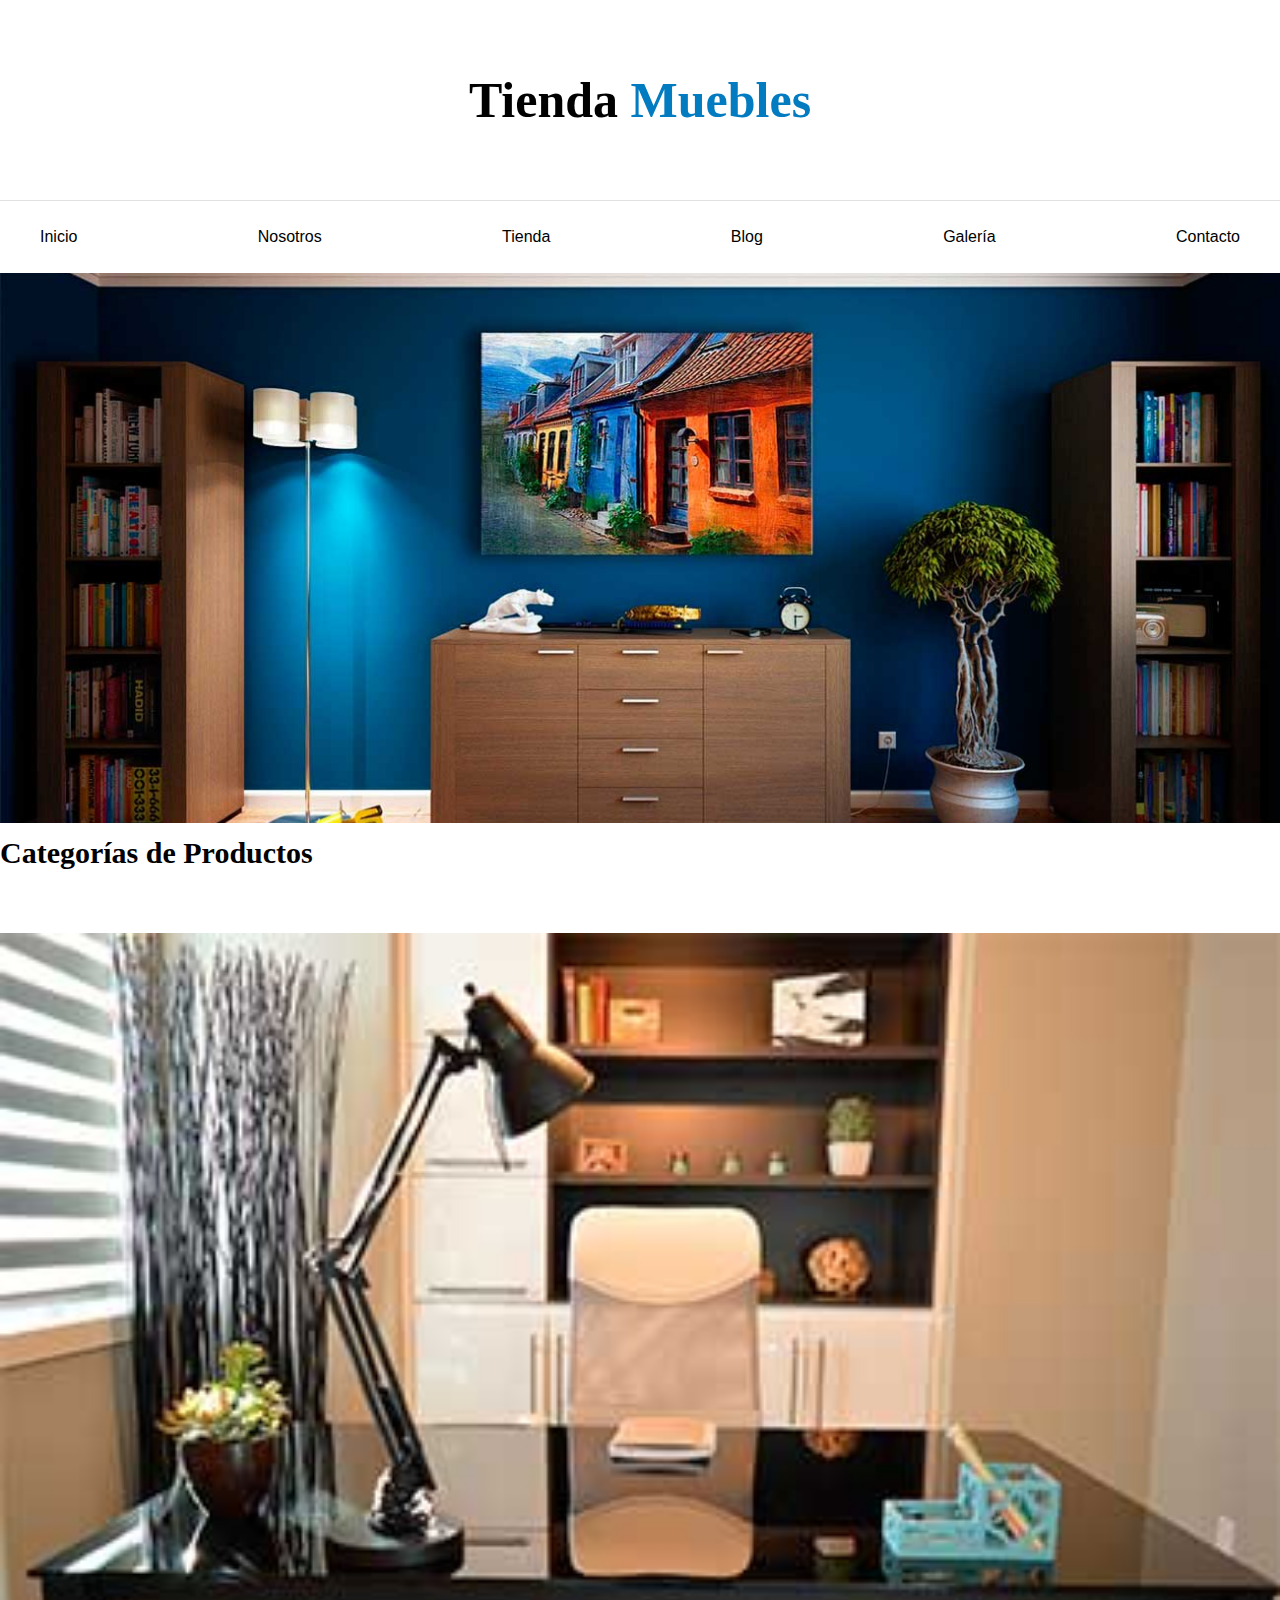
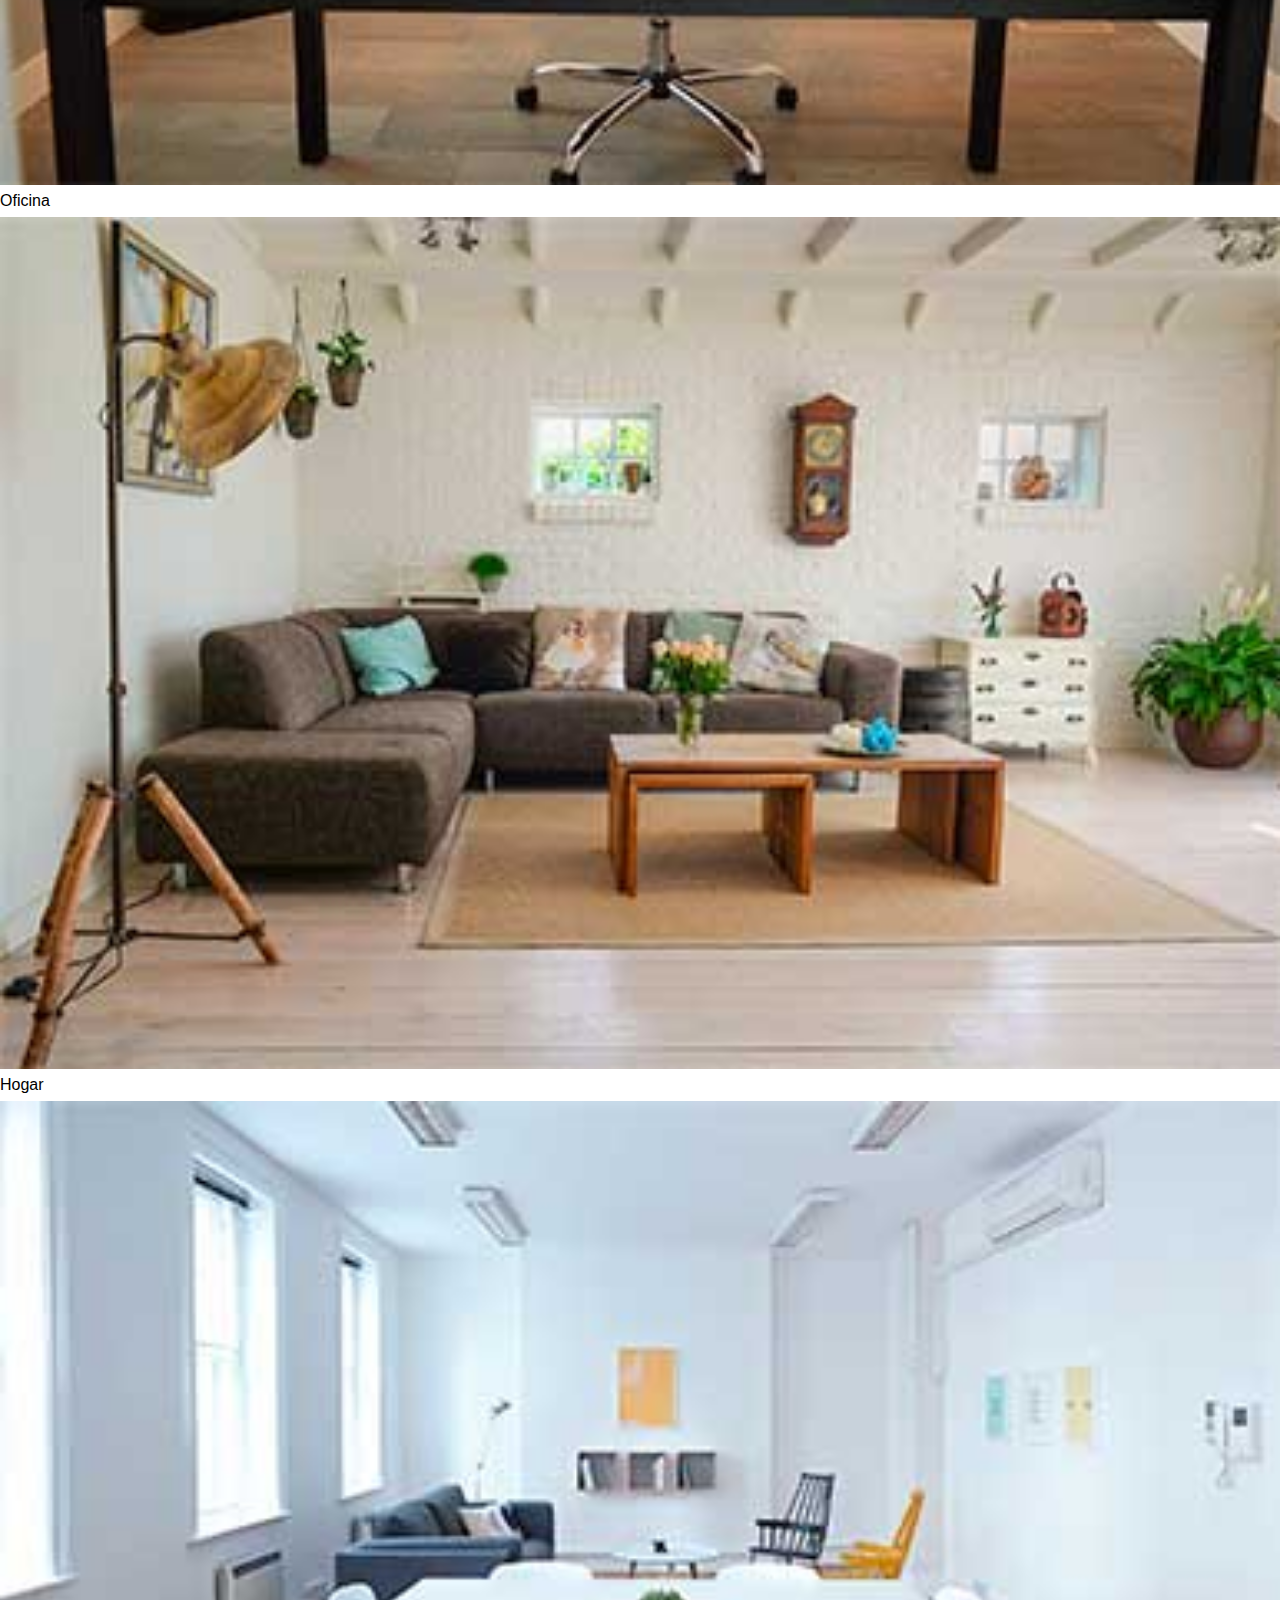
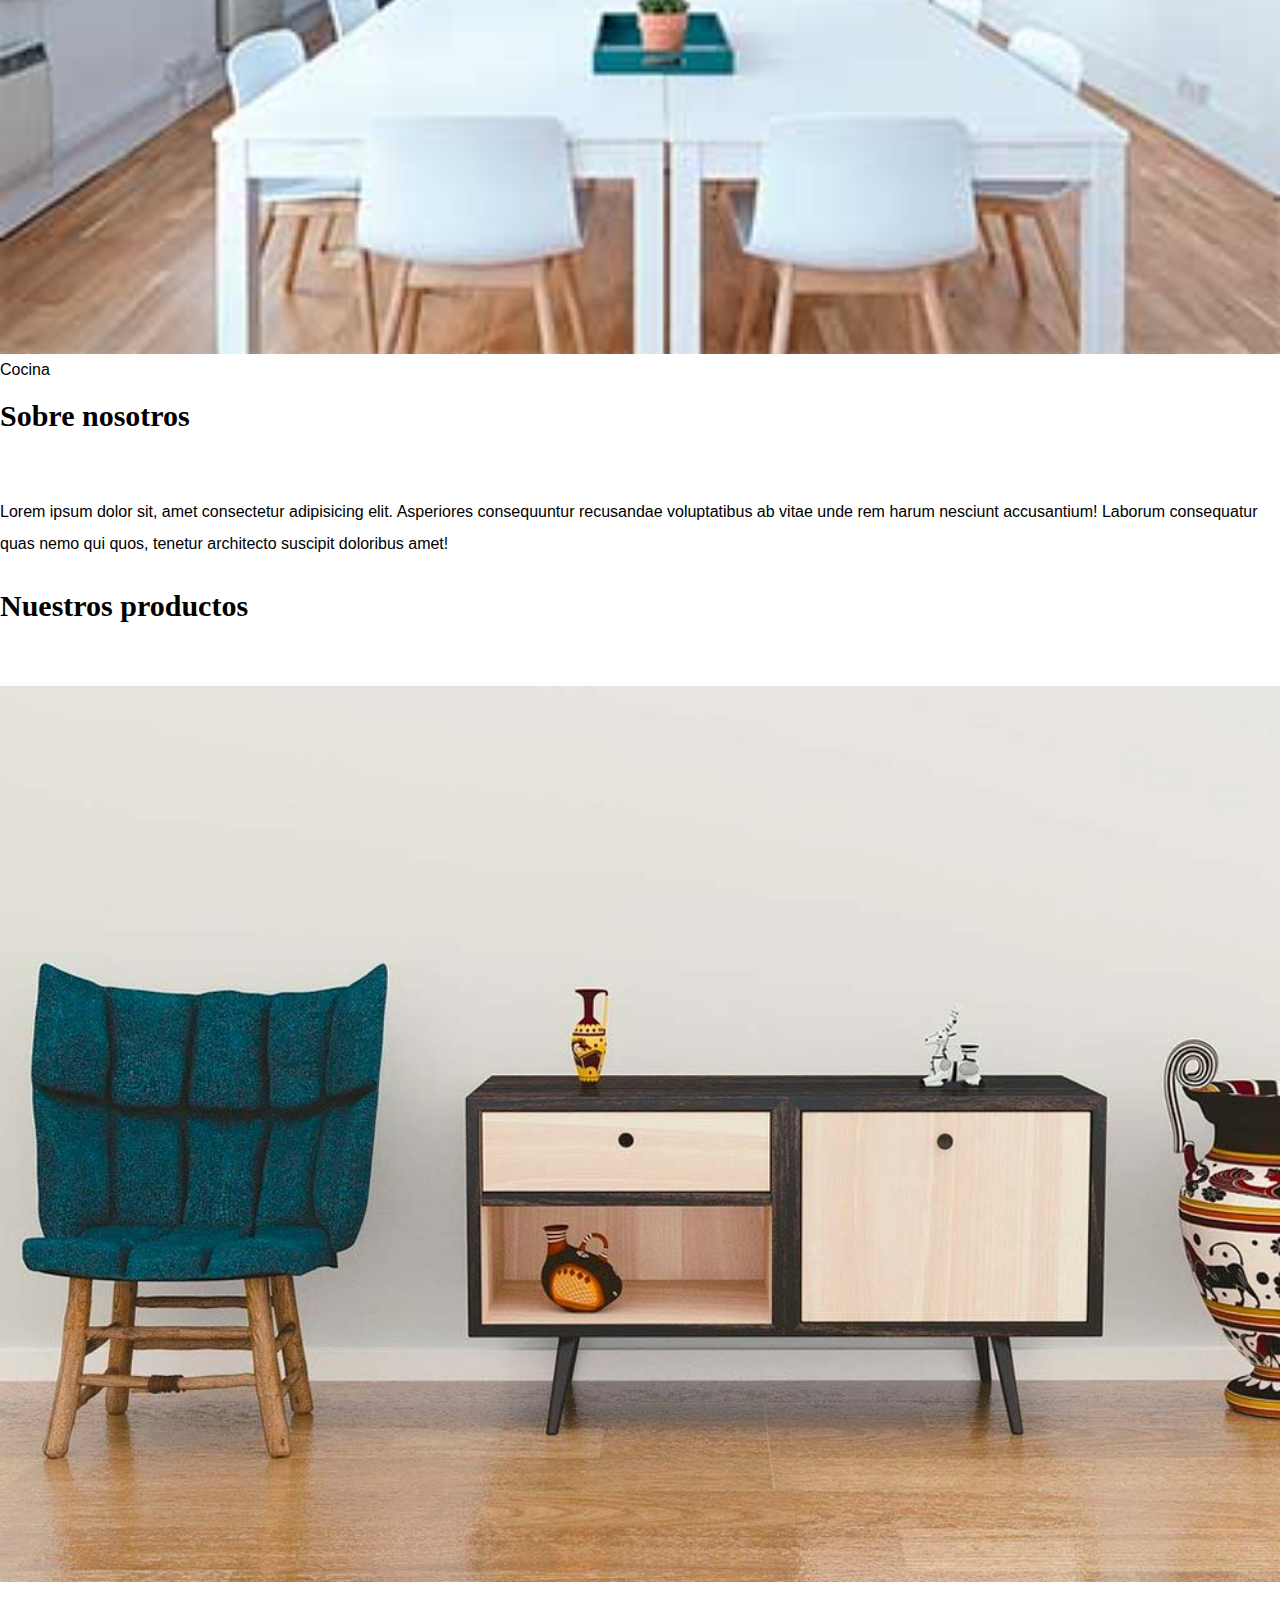
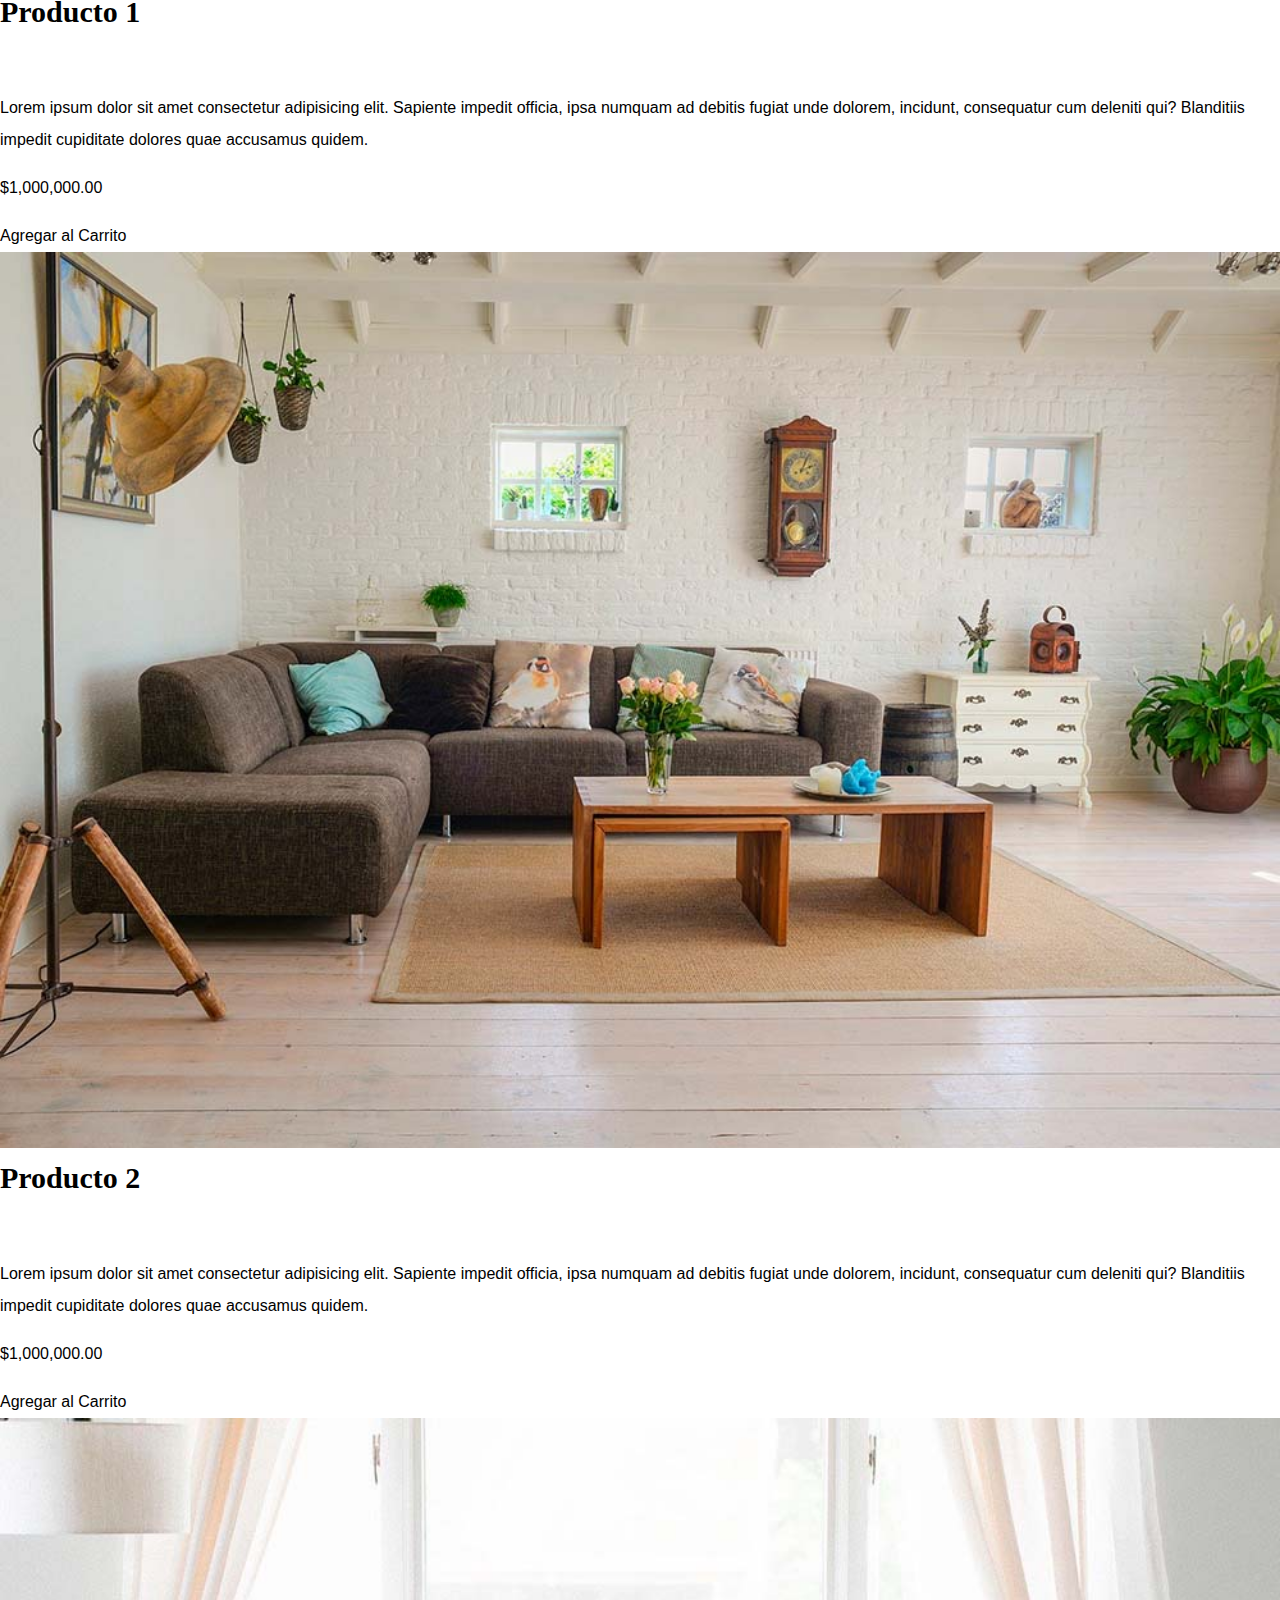
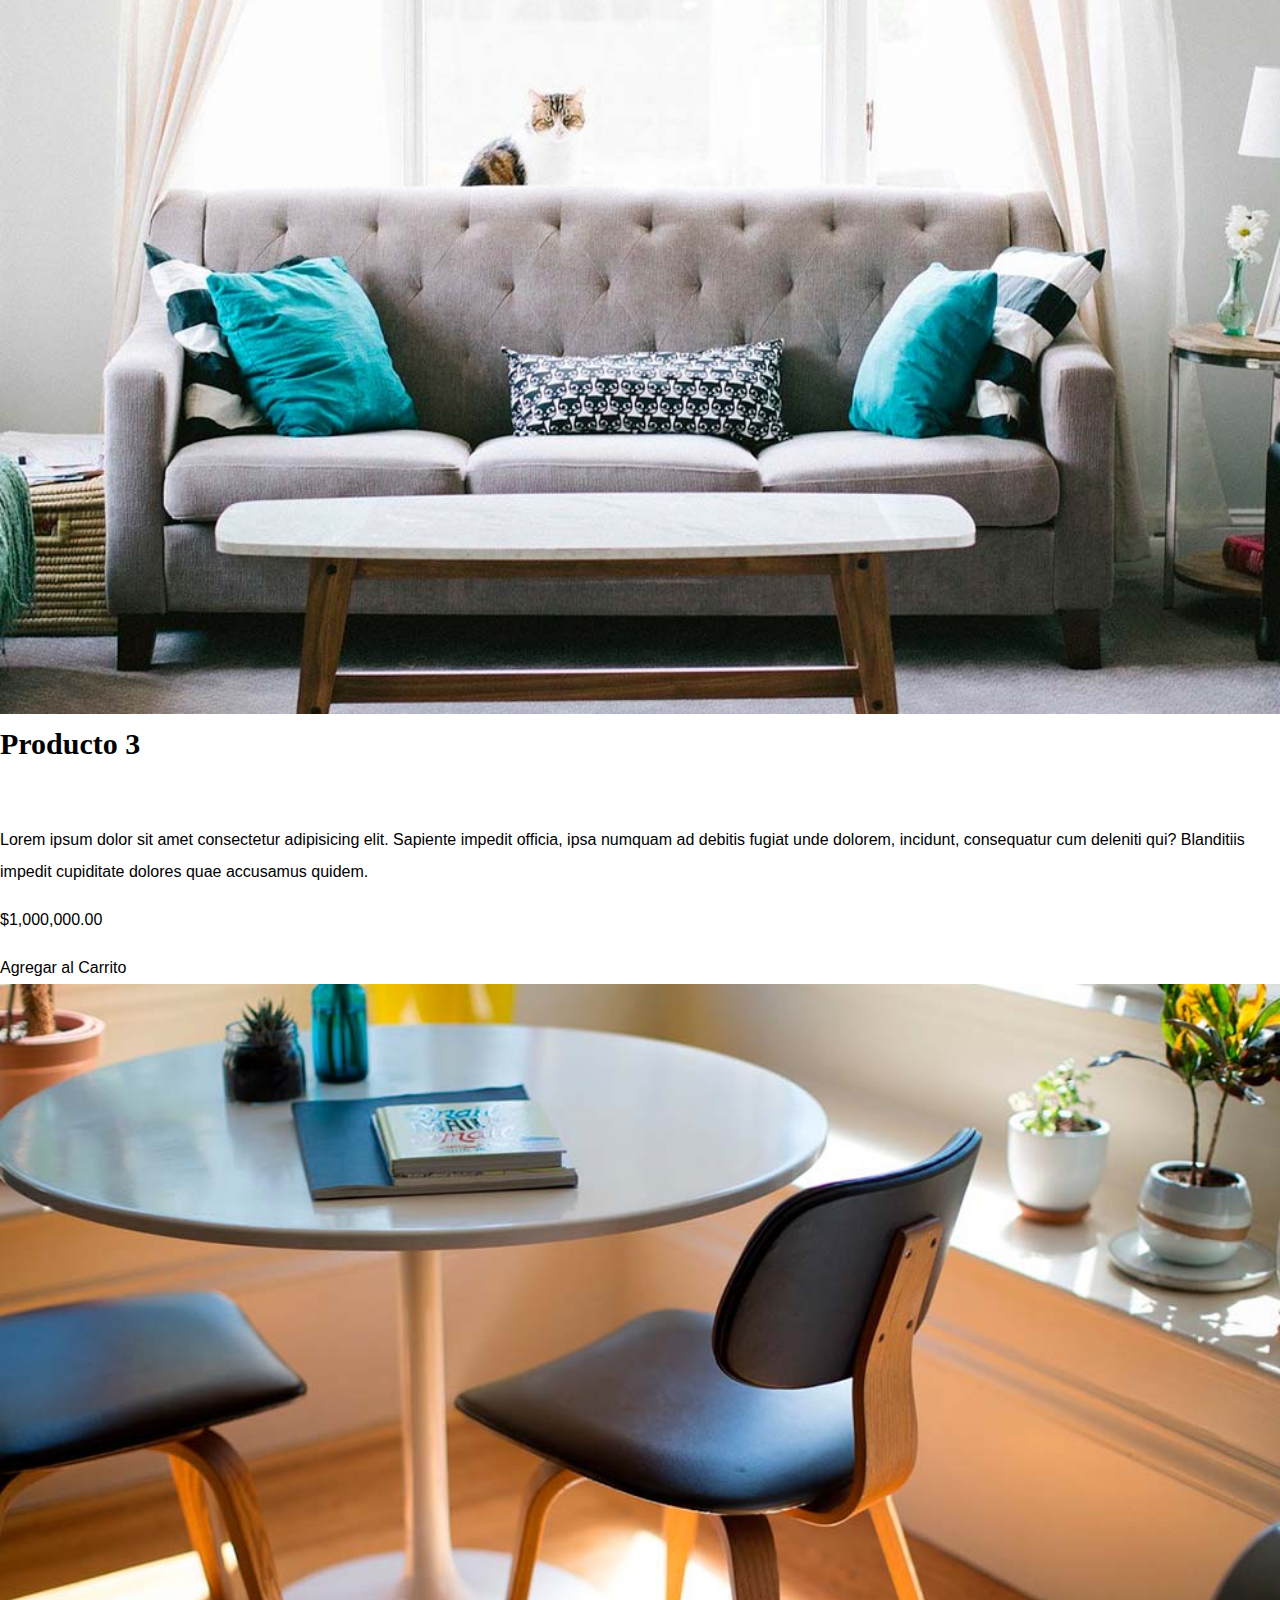
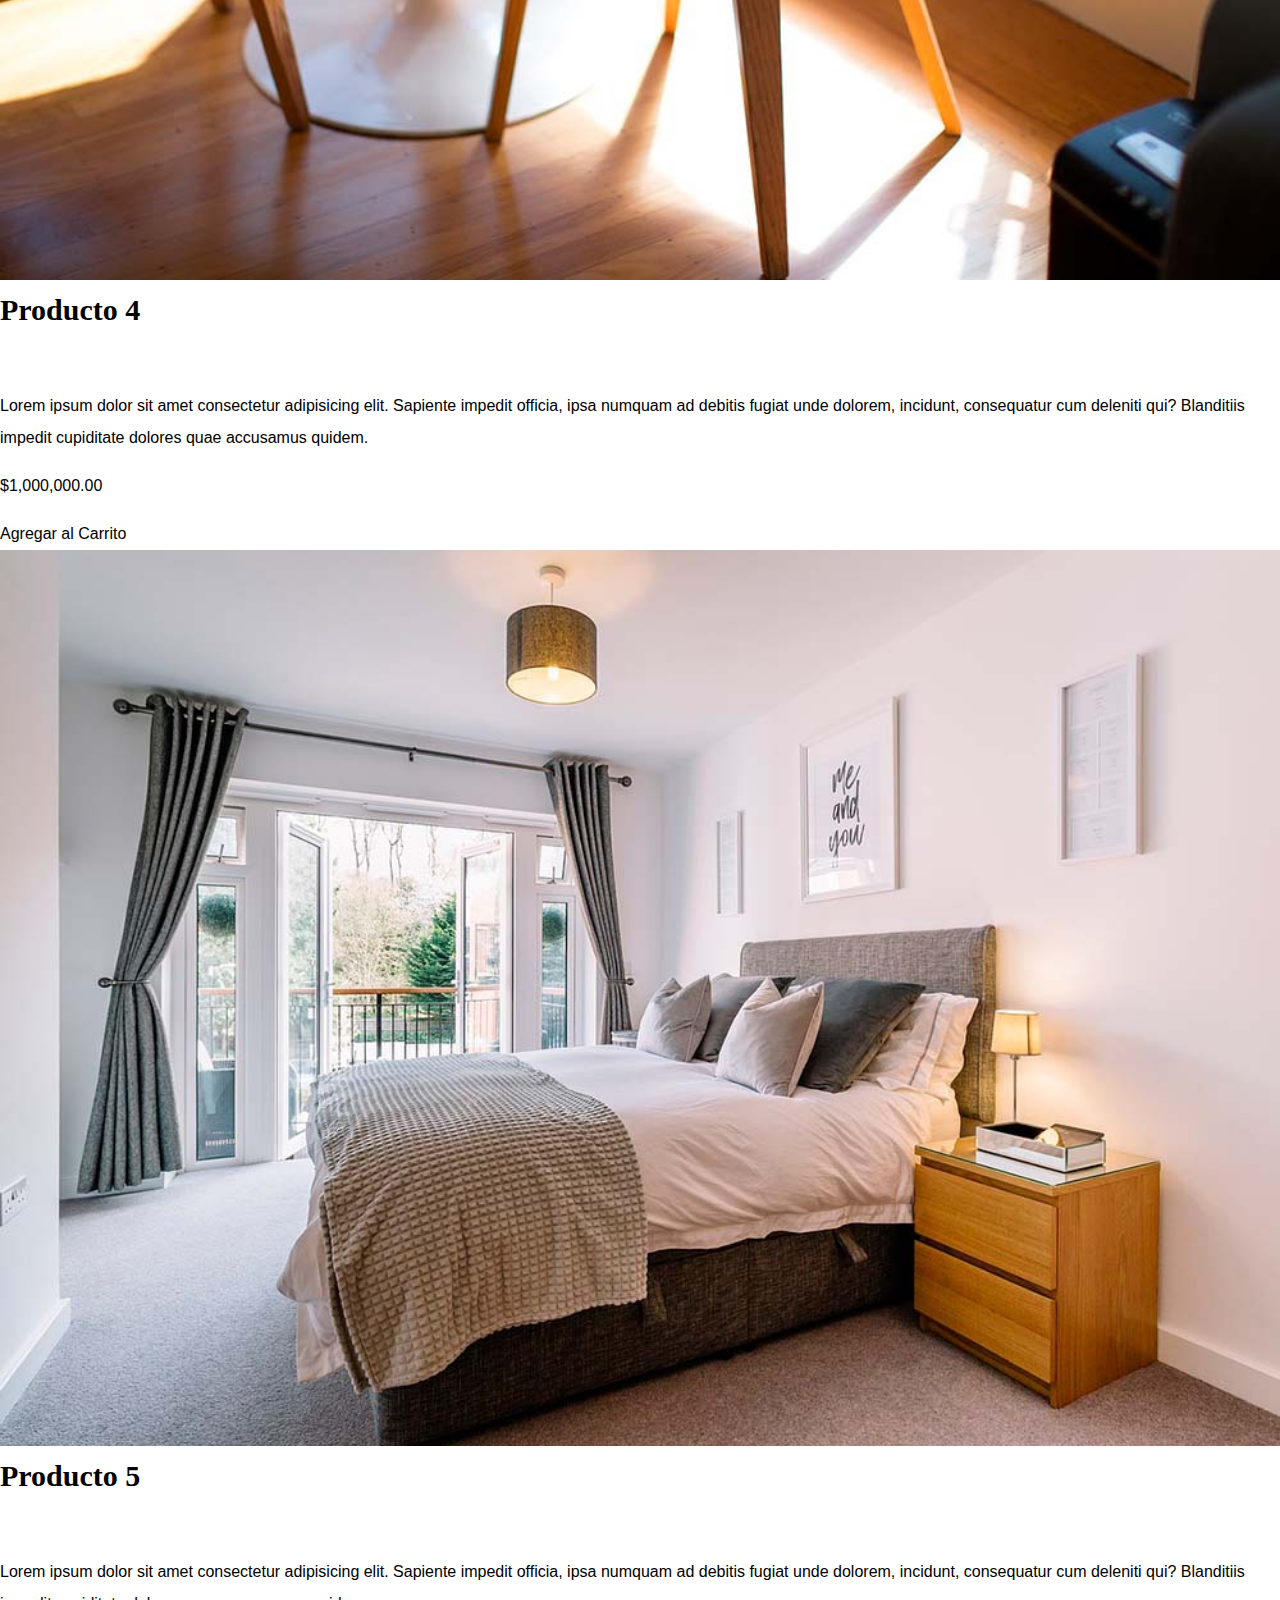
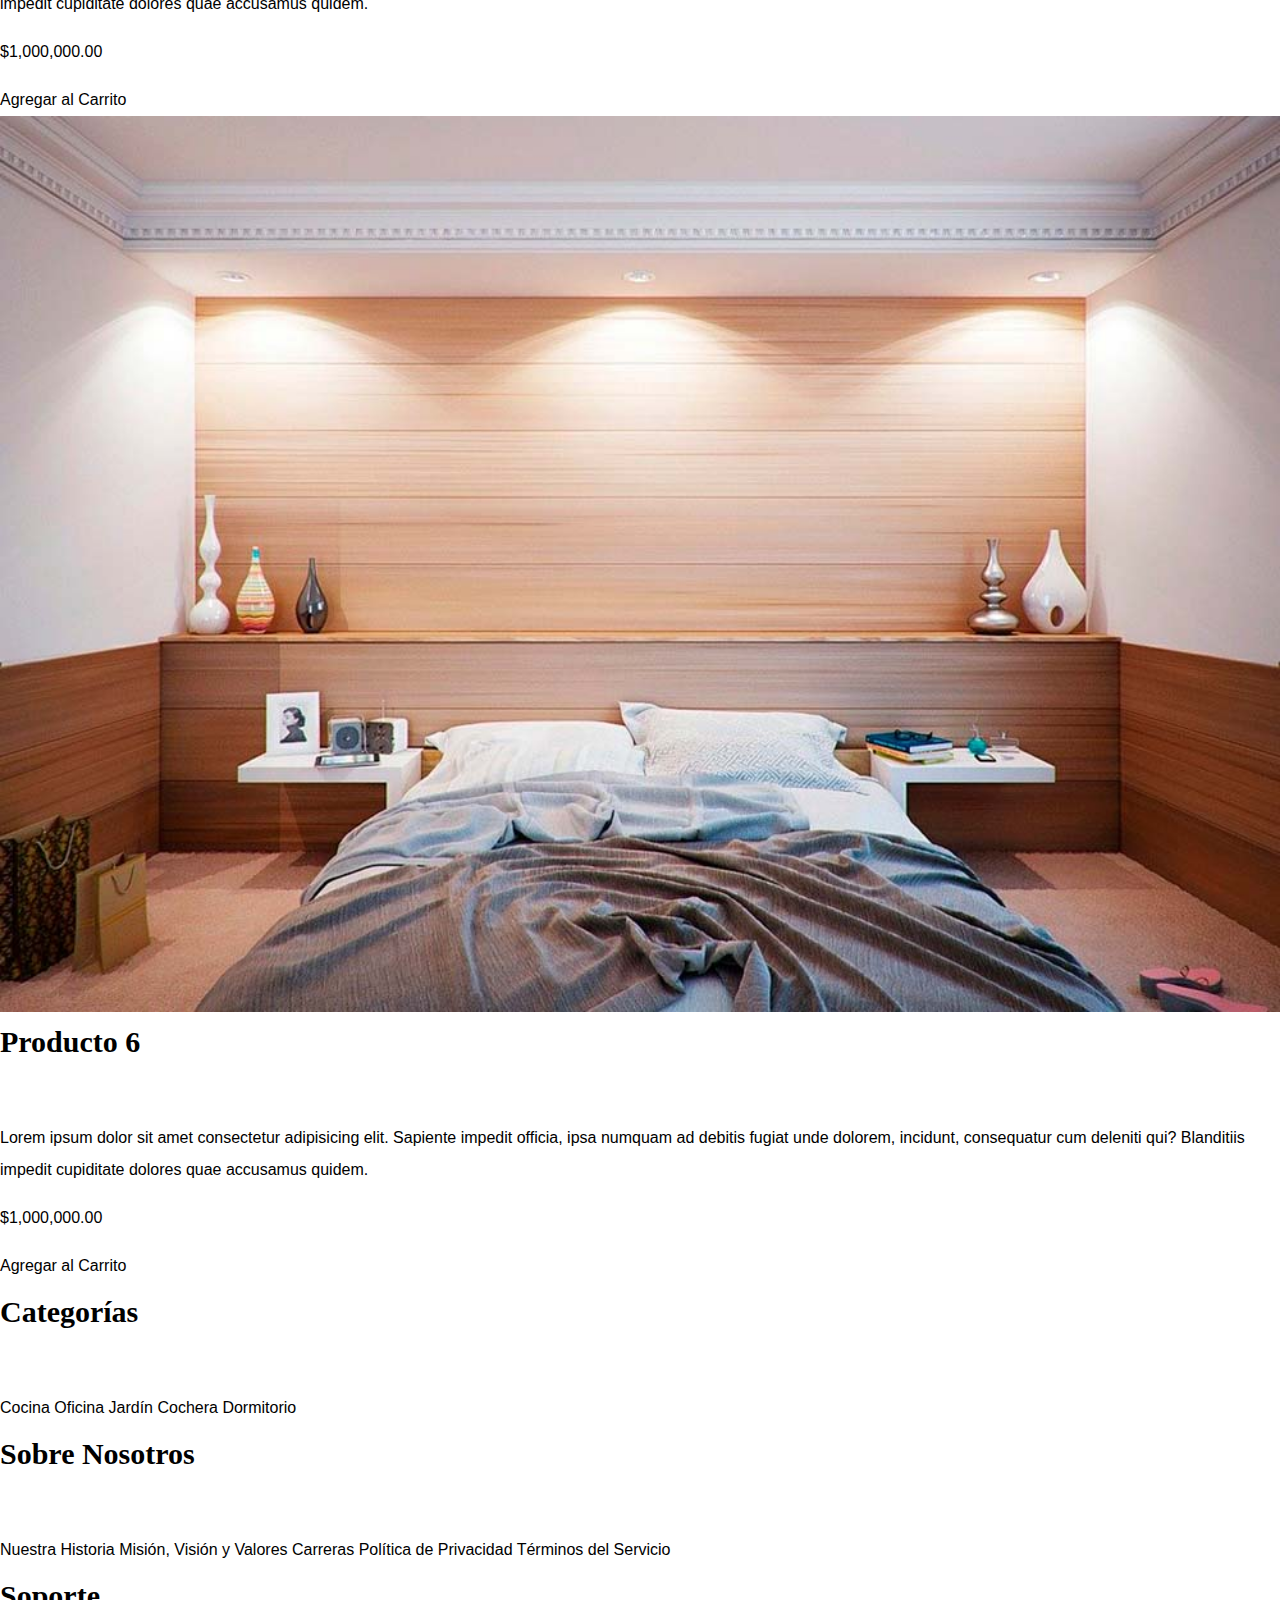
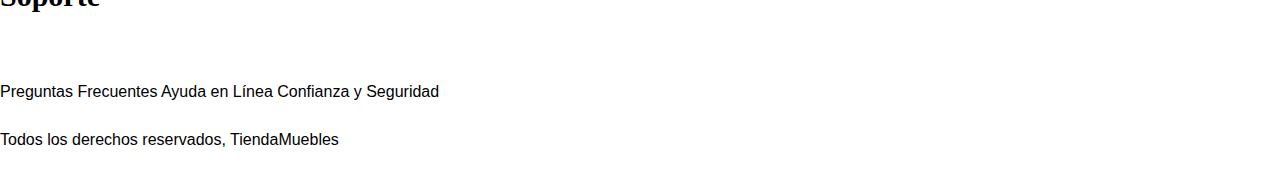
<file: index.html>
<!DOCTYPE html>
<html lang="en">
    <head>
        <meta charset="UTF-8" />
        <meta http-equiv="X-UA-Compatible" content="IE=edge" />
        <meta name="viewport" content="width=device-width, initial-scale=1.0" />
        <title>Ecommerce - Home</title>
        <link rel="stylesheet" href="css/normalize.css">
        <link rel="stylesheet" href="css/styles.css">
    </head>
    <body>
        <header>
            <h1 class="nombre-sitio">Tienda <span>Muebles</span></h1>
        </header>

        <div class="contenedor-navegacion">

        </div>
        <nav class="nav-principal contenedor">
            <a href="index.html">Inicio</a>
            <a href="">Nosotros</a>
            <a href="">Tienda</a>
            <a href="">Blog</a>
            <a href="">Galería</a>
            <a href="">Contacto</a>
        </nav>

        <div class="hero"></div>

        <section>
            <h2>Categorías de Productos</h2>
            <div>
                <img src="img/categoria1.jpg" alt="Imagen categoria" />
                <a href="#">Oficina</a>
            </div>
            <div>
                <img src="img/categoria2.jpg" alt="Imagen categoria" />
                <a href="#">Hogar</a>
            </div>
            <div>
                <img src="img/categoria3.jpg" alt="Imagen categoria" />
                <a href="#">Cocina</a>
            </div>
        </section>

        <section>
            <div>
                <h2>Sobre nosotros</h2>
                <p>
                    Lorem ipsum dolor sit, amet consectetur adipisicing elit.
                    Asperiores consequuntur recusandae voluptatibus ab vitae
                    unde rem harum nesciunt accusantium! Laborum consequatur
                    quas nemo qui quos, tenetur architecto suscipit doloribus
                    amet!
                </p>
            </div>
        </section>

        <main>
            <h2>Nuestros productos</h2>
            <div>
                <div>
                    <img src="img/producto1.jpg" alt="" />

                    <div>
                        <h3>Producto 1</h3>
                        <p>
                            Lorem ipsum dolor sit amet consectetur adipisicing
                            elit. Sapiente impedit officia, ipsa numquam ad
                            debitis fugiat unde dolorem, incidunt, consequatur
                            cum deleniti qui? Blanditiis impedit cupiditate
                            dolores quae accusamus quidem.
                        </p>
                        <p>$1,000,000.00</p>
                        <a href="#">Agregar al Carrito</a>
                    </div>
                </div> <!-- Producto -->
                <div>
                    <img src="img/producto2.jpg" alt="" />

                    <div>
                        <h3>Producto 2</h3>
                        <p>
                            Lorem ipsum dolor sit amet consectetur adipisicing
                            elit. Sapiente impedit officia, ipsa numquam ad
                            debitis fugiat unde dolorem, incidunt, consequatur
                            cum deleniti qui? Blanditiis impedit cupiditate
                            dolores quae accusamus quidem.
                        </p>
                        <p>$1,000,000.00</p>
                        <a href="#">Agregar al Carrito</a>
                    </div>
                </div> <!-- Producto -->
                <div>
                    <img src="img/producto3.jpg" alt="" />

                    <div>
                        <h3>Producto 3</h3>
                        <p>
                            Lorem ipsum dolor sit amet consectetur adipisicing
                            elit. Sapiente impedit officia, ipsa numquam ad
                            debitis fugiat unde dolorem, incidunt, consequatur
                            cum deleniti qui? Blanditiis impedit cupiditate
                            dolores quae accusamus quidem.
                        </p>
                        <p>$1,000,000.00</p>
                        <a href="#">Agregar al Carrito</a>
                    </div>
                </div> <!-- Producto -->
                <div>
                    <img src="img/producto4.jpg" alt="" />

                    <div>
                        <h3>Producto 4</h3>
                        <p>
                            Lorem ipsum dolor sit amet consectetur adipisicing
                            elit. Sapiente impedit officia, ipsa numquam ad
                            debitis fugiat unde dolorem, incidunt, consequatur
                            cum deleniti qui? Blanditiis impedit cupiditate
                            dolores quae accusamus quidem.
                        </p>
                        <p>$1,000,000.00</p>
                        <a href="#">Agregar al Carrito</a>
                    </div>
                </div> <!-- Producto -->
                <div>
                    <img src="img/producto5.jpg" alt="" />

                    <div>
                        <h3>Producto 5</h3>
                        <p>
                            Lorem ipsum dolor sit amet consectetur adipisicing
                            elit. Sapiente impedit officia, ipsa numquam ad
                            debitis fugiat unde dolorem, incidunt, consequatur
                            cum deleniti qui? Blanditiis impedit cupiditate
                            dolores quae accusamus quidem.
                        </p>
                        <p>$1,000,000.00</p>
                        <a href="#">Agregar al Carrito</a>
                    </div>
                </div> <!-- Producto -->
                <div>
                    <img src="img/producto6.jpg" alt="" />

                    <div>
                        <h3>Producto 6</h3>
                        <p>
                            Lorem ipsum dolor sit amet consectetur adipisicing
                            elit. Sapiente impedit officia, ipsa numquam ad
                            debitis fugiat unde dolorem, incidunt, consequatur
                            cum deleniti qui? Blanditiis impedit cupiditate
                            dolores quae accusamus quidem.
                        </p>
                        <p>$1,000,000.00</p>
                        <a href="#">Agregar al Carrito</a>
                    </div>
                </div> <!-- Producto -->
            </div> <!-- Fin Listado de productos -->
        </main>

        <footer>
            <div>
                <h3>Categorías</h3>
                <nav>
                    <a href="#">Cocina</a>
                    <a href="#">Oficina</a>
                    <a href="#">Jardín</a>
                    <a href="#">Cochera</a>
                    <a href="#">Dormitorio</a>
                </nav>
            </div>
            <div>
                <h3>Sobre Nosotros</h3>
                <nav>
                    <a href="#">Nuestra Historia</a>
                    <a href="#">Misión, Visión y Valores</a>
                    <a href="#">Carreras</a>
                    <a href="#">Política de Privacidad</a>
                    <a href="#">Términos del Servicio</a>
                </nav>
            </div>
            <div>
                <h3>Soporte</h3>
                <nav>
                    <a href="#">Preguntas Frecuentes</a>
                    <a href="#">Ayuda en Línea</a>
                    <a href="#">Confianza y Seguridad</a>
                </nav>
            </div>
            <p>Todos los derechos reservados, TiendaMuebles</p>
        </footer>
    </body>
</html>
</file>
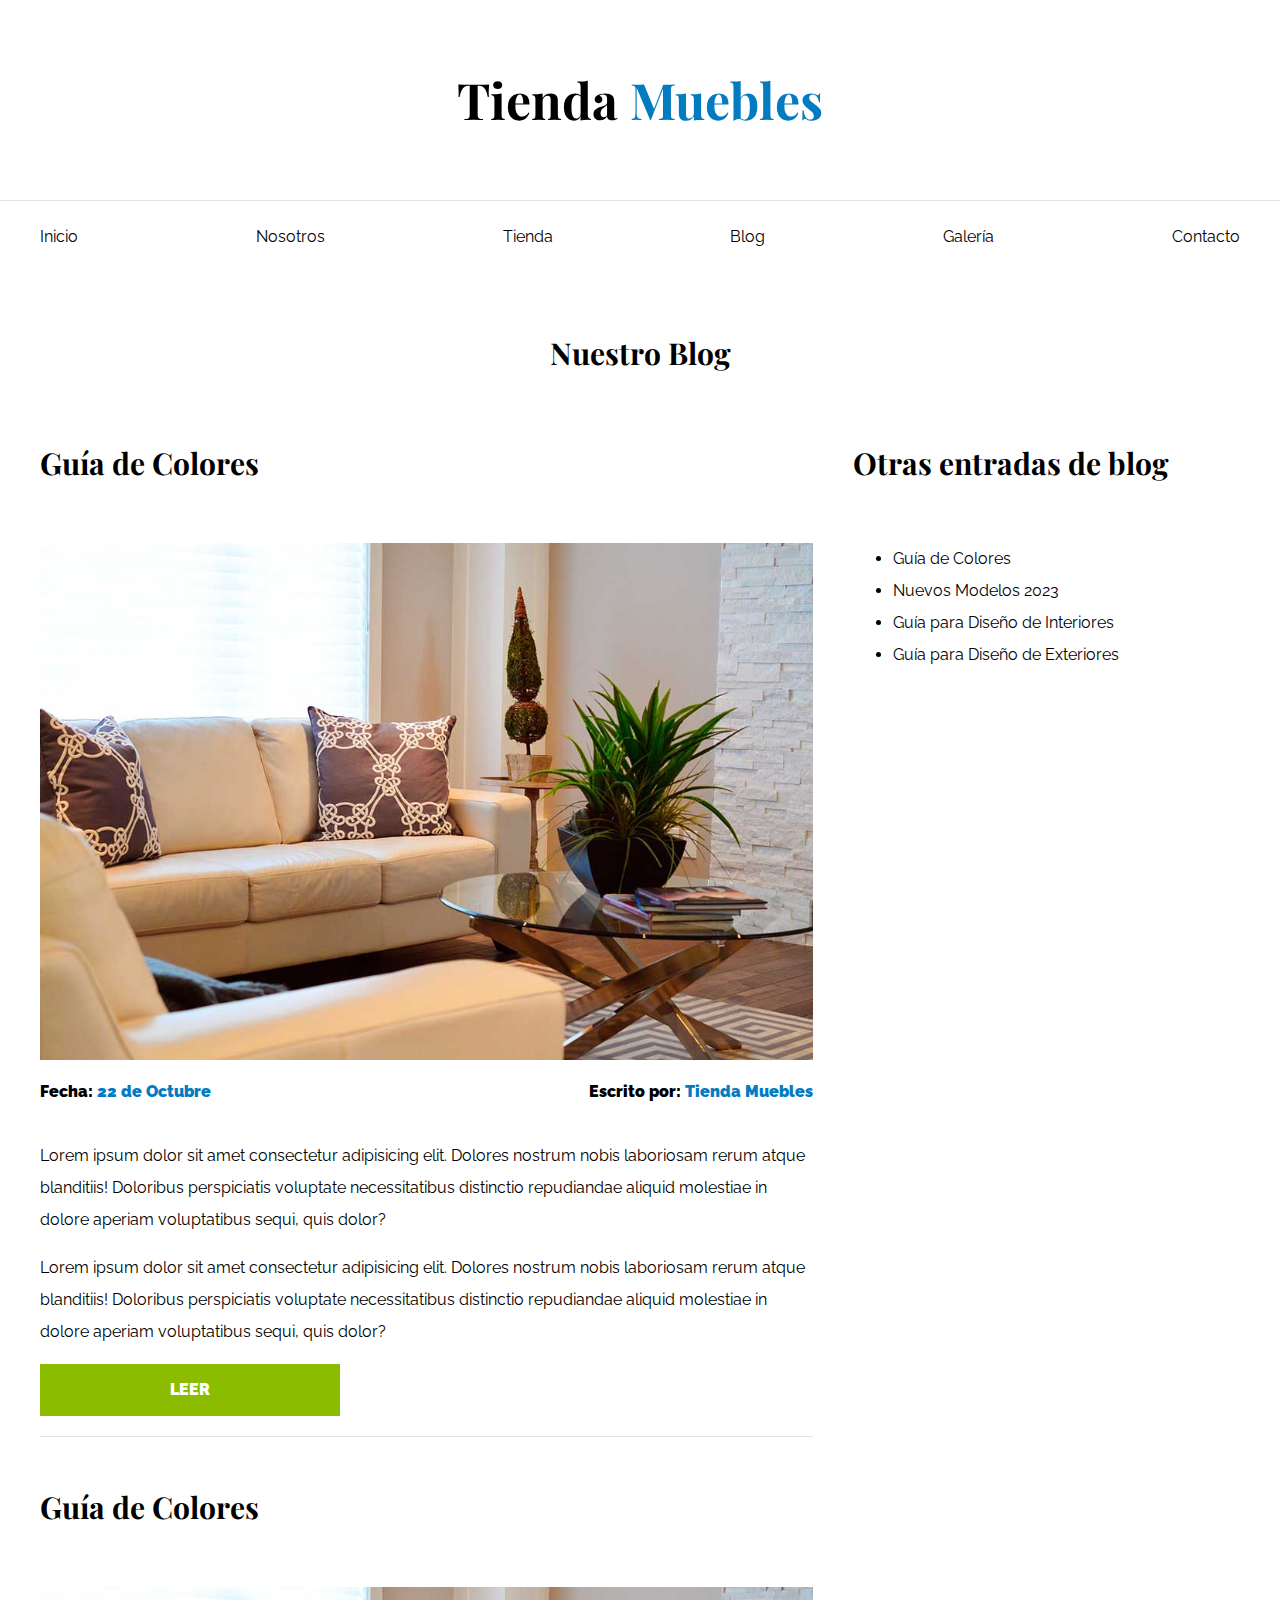
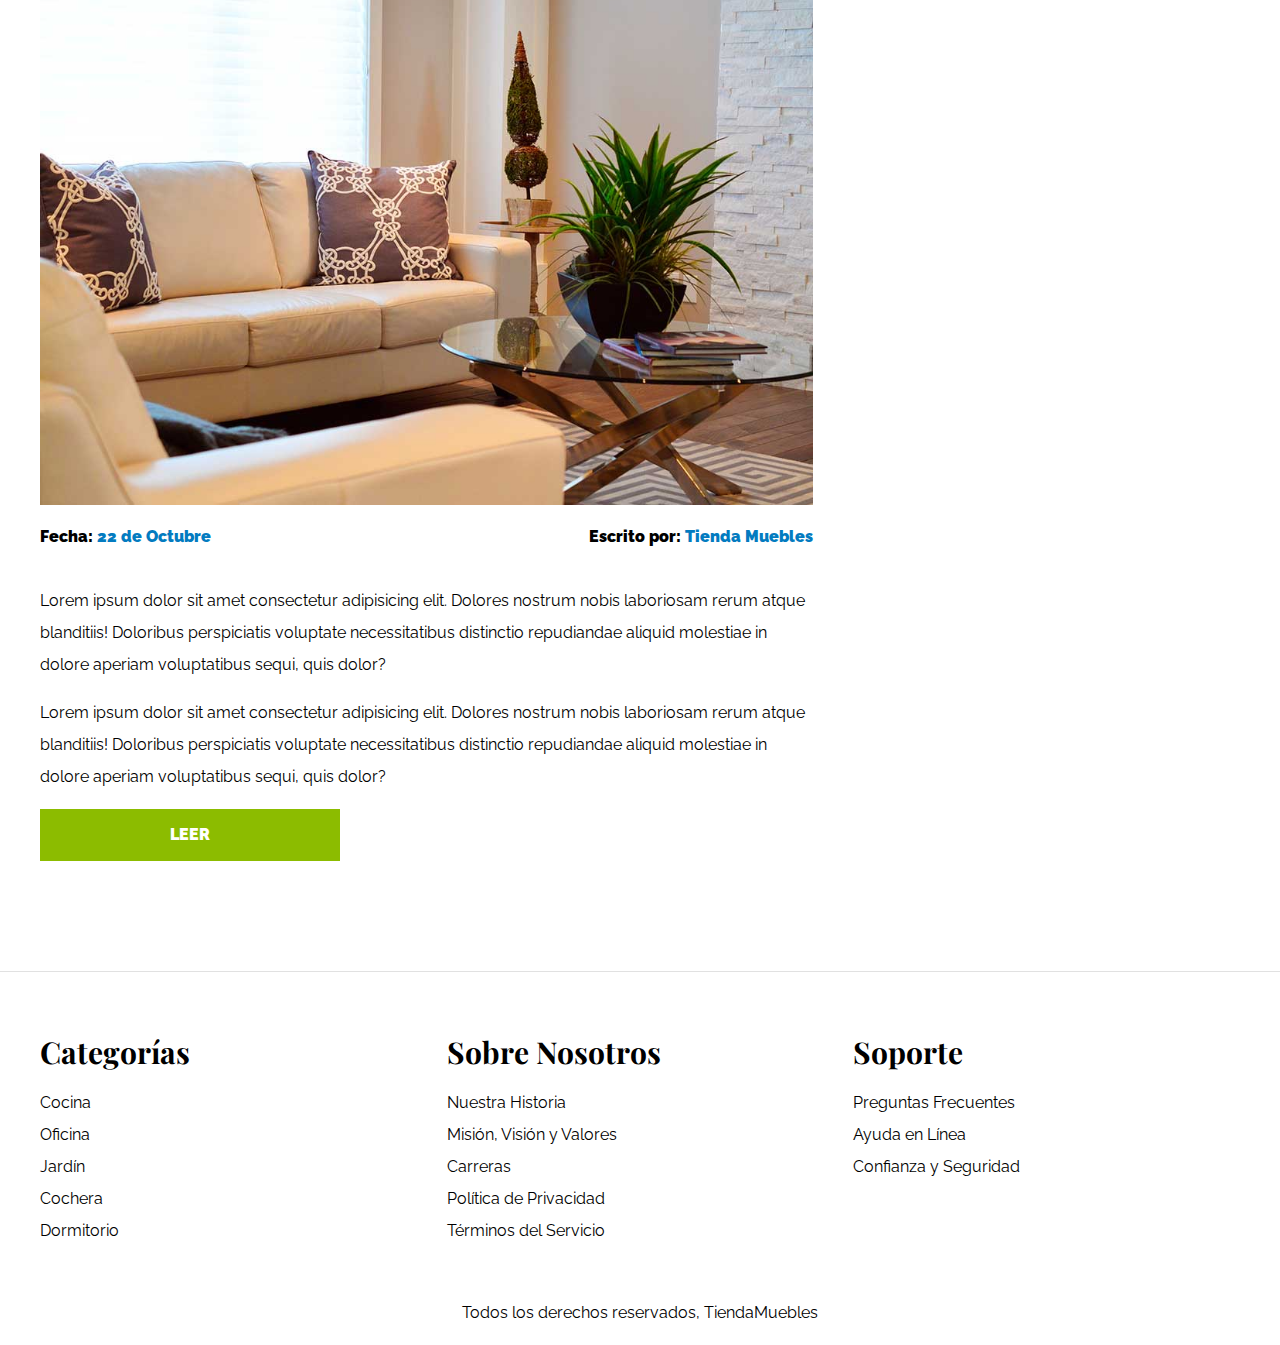
<file: blog.html>
<!DOCTYPE html>
<html lang="en">
    <head>
        <meta charset="UTF-8" />
        <meta http-equiv="X-UA-Compatible" content="IE=edge" />
        <meta name="viewport" content="width=device-width, initial-scale=1.0" />
        <title>Ecommerce - Blog</title>
        <link rel="stylesheet" href="css/normalize.css" />
        <link rel="preconnect" href="https://fonts.googleapis.com" />
        <link rel="preconnect" href="https://fonts.gstatic.com" crossorigin />
        <link
            href="https://fonts.googleapis.com/css2?family=Playfair+Display:wght@700&family=Raleway:wght@400;700;900&display=swap"
            rel="stylesheet"
        />
        <link rel="stylesheet" href="css/styles.css" />
    </head>
    <body>
        <header>
            <h1 class="nombre-sitio">Tienda <span>Muebles</span></h1>
        </header>

        <div class="contenedor-navegacion"></div>
        <nav class="nav-principal contenedor">
            <a href="index.html">Inicio</a>
            <a href="nosotros.html">Nosotros</a>
            <a href="tienda.html">Tienda</a>
            <a href="blog.html">Blog</a>
            <a href="galeria.html">Galería</a>
            <a href="contacto.html">Contacto</a>
        </nav>

        <main class="contenido-principal contenedor">
            <h2 class="text-center">Nuestro Blog</h2>
            <section class="contenedor-blog">
                <div class="blog">
                    <article class="entrada">
                        <h2>Guía de Colores</h2>

                        <div class="imagen">
                            <img src="img/nosotros.jpg" alt="imagen blog" />
                        </div>

                        <div class="entrada-meta">
                            <p>Fecha: <span>22 de Octubre</span></p>
                            <p>Escrito por: <span>Tienda Muebles</span></p>
                        </div>

                        <div class="entrada-blog">
                            <p>
                                Lorem ipsum dolor sit amet consectetur
                                adipisicing elit. Dolores nostrum nobis
                                laboriosam rerum atque blanditiis! Doloribus
                                perspiciatis voluptate necessitatibus distinctio
                                repudiandae aliquid molestiae in dolore aperiam
                                voluptatibus sequi, quis dolor?
                            </p>
                            <p>
                                Lorem ipsum dolor sit amet consectetur
                                adipisicing elit. Dolores nostrum nobis
                                laboriosam rerum atque blanditiis! Doloribus
                                perspiciatis voluptate necessitatibus distinctio
                                repudiandae aliquid molestiae in dolore aperiam
                                voluptatibus sequi, quis dolor?
                            </p>
                        </div>

                        <a href="entrada.html" class="btn text-center max-width-30">Leer</a>
                    </article>
                    <article class="entrada">
                        <h2>Guía de Colores</h2>

                        <div class="imagen">
                            <img src="img/nosotros.jpg" alt="imagen blog" />
                        </div>

                        <div class="entrada-meta">
                            <p>Fecha: <span>22 de Octubre</span></p>
                            <p>Escrito por: <span>Tienda Muebles</span></p>
                        </div>

                        <div class="entrada-blog">
                            <p>
                                Lorem ipsum dolor sit amet consectetur
                                adipisicing elit. Dolores nostrum nobis
                                laboriosam rerum atque blanditiis! Doloribus
                                perspiciatis voluptate necessitatibus distinctio
                                repudiandae aliquid molestiae in dolore aperiam
                                voluptatibus sequi, quis dolor?
                            </p>
                            <p>
                                Lorem ipsum dolor sit amet consectetur
                                adipisicing elit. Dolores nostrum nobis
                                laboriosam rerum atque blanditiis! Doloribus
                                perspiciatis voluptate necessitatibus distinctio
                                repudiandae aliquid molestiae in dolore aperiam
                                voluptatibus sequi, quis dolor?
                            </p>
                        </div>
                        <a href="entrada.html" class="btn text-center max-width-30">Leer</a>
                    </article>
                </div>

                <aside>
                    <h3>Otras entradas de blog</h3>
                    <ul>
                        <li>
                            <a href="entrada.html">Guía de Colores</a>
                        </li>
                        <li>
                            <a href="entrada.html">Nuevos Modelos 2023</a>
                        </li>
                        <li>
                            <a href="entrada.html">Guía para Diseño de Interiores</a>
                        </li>
                        <li>
                            <a href="entrada.html">Guía para Diseño de Exteriores</a>
                        </li>
                    </ul>
                </aside>
            </section>
        </main>

        <footer class="site-footer">
            <div class="contenedor grid-footer">
                <div>
                    <h3>Categorías</h3>
                    <nav class="footer-menu">
                        <a href="#">Cocina</a>
                        <a href="#">Oficina</a>
                        <a href="#">Jardín</a>
                        <a href="#">Cochera</a>
                        <a href="#">Dormitorio</a>
                    </nav>
                </div>
                <div>
                    <h3>Sobre Nosotros</h3>
                    <nav class="footer-menu">
                        <a href="#">Nuestra Historia</a>
                        <a href="#">Misión, Visión y Valores</a>
                        <a href="#">Carreras</a>
                        <a href="#">Política de Privacidad</a>
                        <a href="#">Términos del Servicio</a>
                    </nav>
                </div>
                <div>
                    <h3>Soporte</h3>
                    <nav class="footer-menu">
                        <a href="#">Preguntas Frecuentes</a>
                        <a href="#">Ayuda en Línea</a>
                        <a href="#">Confianza y Seguridad</a>
                    </nav>
                </div>
            </div>
            <p class="copyright">
                Todos los derechos reservados, TiendaMuebles
            </p>
        </footer>
    </body>
</html>
</file>
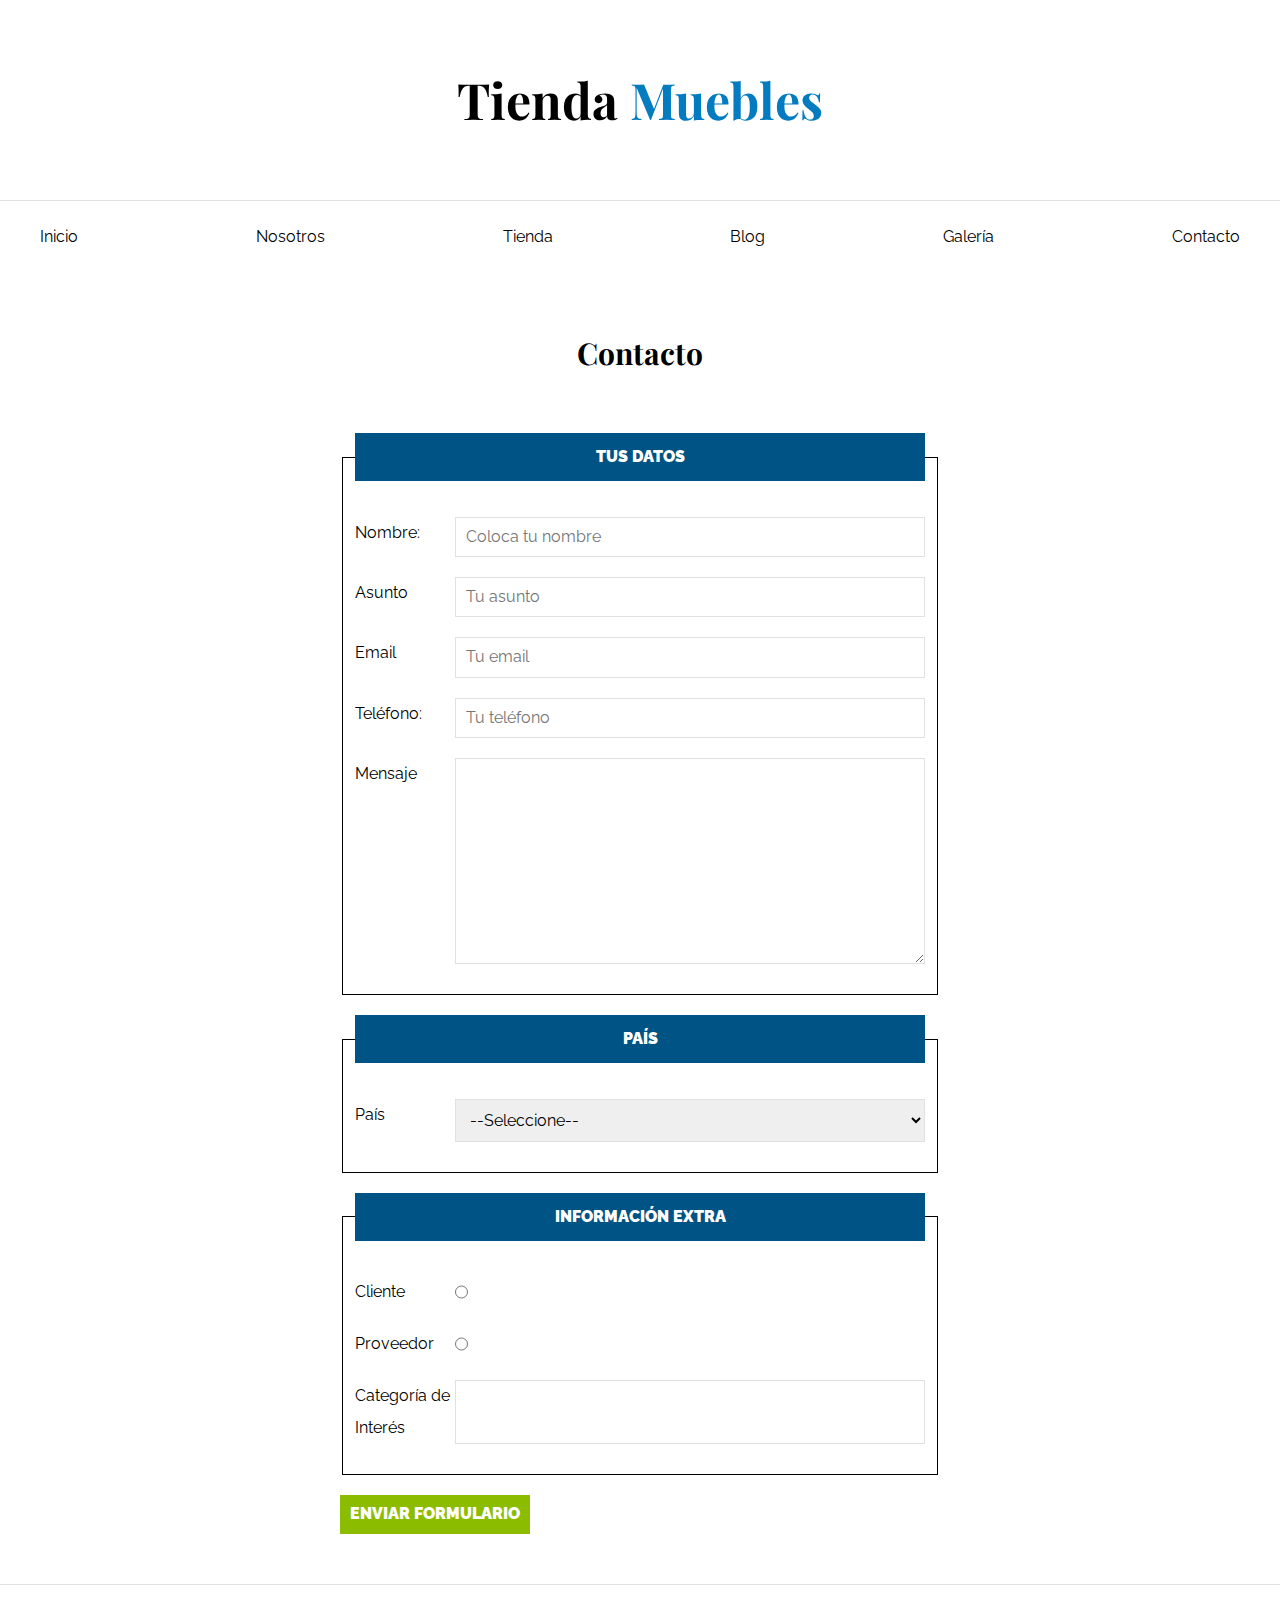
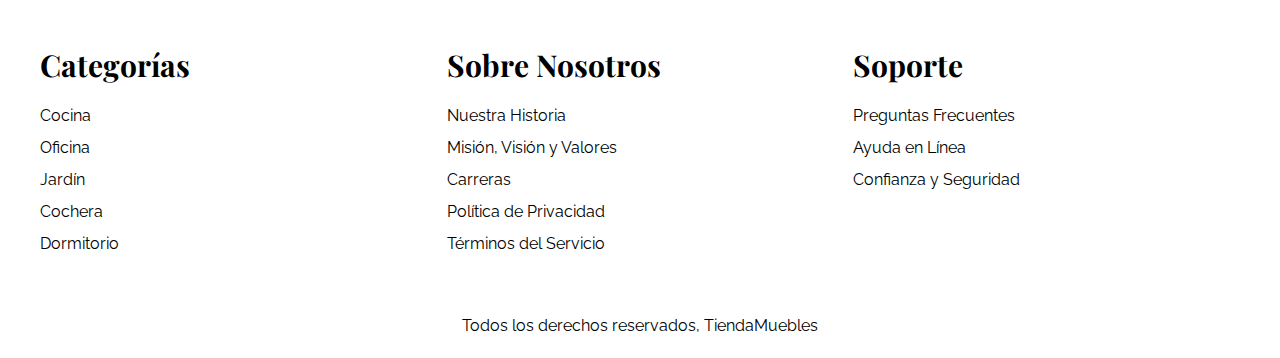
<file: contacto.html>
<!DOCTYPE html>
<html lang="en">
    <head>
        <meta charset="UTF-8" />
        <meta http-equiv="X-UA-Compatible" content="IE=edge" />
        <meta name="viewport" content="width=device-width, initial-scale=1.0" />
        <title>Ecommerce - Contacto</title>
        <link rel="stylesheet" href="css/normalize.css" />
        <link rel="preconnect" href="https://fonts.googleapis.com" />
        <link rel="preconnect" href="https://fonts.gstatic.com" crossorigin />
        <link
            href="https://fonts.googleapis.com/css2?family=Playfair+Display:wght@700&family=Raleway:wght@400;700;900&display=swap"
            rel="stylesheet"
        />
        <link rel="stylesheet" href="css/styles.css" />
    </head>
    <body>
        <header>
            <h1 class="nombre-sitio">Tienda <span>Muebles</span></h1>
        </header>

        <div class="contenedor-navegacion"></div>
        <nav class="nav-principal contenedor">
            <a href="index.html">Inicio</a>
            <a href="nosotros.html">Nosotros</a>
            <a href="tienda.html">Tienda</a>
            <a href="blog.html">Blog</a>
            <a href="galeria.html">Galería</a>
            <a href="contacto.html">Contacto</a>
        </nav>

        <main class="contenido-principal contenedor">
            <h2 class="text-center">Contacto</h2>

            <form class="formulario">
                <fieldset>
                    <legend>Tus datos</legend>
                    <div class="campo">
                        <label for="nombre">Nombre: </label>
                        <input
                            id="nombre"
                            type="text"
                            placeholder="Coloca tu nombre"
                        />
                    </div>
                    <div class="campo">
                        <label for="asunto">Asunto</label>
                        <input
                            id="asunto"
                            type="text"
                            placeholder="Tu asunto"
                        />
                    </div>
                    <div class="campo">
                        <label for="email">Email</label>
                        <input id="email" type="email" placeholder="Tu email" />
                    </div>
                    <div class="campo">
                        <label for="tel">Teléfono:</label>
                        <input id="tel" type="tel" placeholder="Tu teléfono" />
                    </div>
                    <div class="campo">
                        <label for="mensaje">Mensaje</label>
                        <textarea
                            name="mensaje"
                            id="mensaje"
                            cols="30"
                            rows="10"
                        ></textarea>
                    </div>
                </fieldset>
                <fieldset>
                    <legend>País</legend>
                    <div class="campo">
                        <label for="pais">País</label>
                        <select name="pais" id="pais">
                            <option value="" disabled selected>
                                --Seleccione--
                            </option>
                            <option value="PE">Perú</option>
                            <option value="MX">México</option>
                            <option value="CO">Colombia</option>
                            <option value="ES">España</option>
                        </select>
                    </div>
                </fieldset>
                <fieldset>
                    <legend>Información extra</legend>
                    <div class="campo">
                        <label for="cliente">Cliente</label>
                        <input
                            id="cliente"
                            type="radio"
                            name="tipo"
                            value="cliente"
                        />
                    </div>
                    <div class="campo">
                        <label for="proveedor">Proveedor</label>
                        <input
                            id="proveedor"
                            type="radio"
                            name="tipo"
                            value="proveedor"
                        />
                    </div>
                    <div class="campo">
                        <label for="categoria">Categoría de Interés</label>
                        <input list="categorias" name="categorias" />
                        <datalist id="categorias">
                            <option value="Cocina"></option>
                            <option value="Exterior"></option>
                            <option value="Camaras"></option>
                            <option value="Television"></option>
                            <option value="Oficina"></option>
                        </datalist>
                    </div>
                </fieldset>

                <input class="btn" type="submit" value="Enviar Formulario" />
            </form>
        </main>

        <footer class="site-footer">
            <div class="contenedor grid-footer">
                <div>
                    <h3>Categorías</h3>
                    <nav class="footer-menu">
                        <a href="#">Cocina</a>
                        <a href="#">Oficina</a>
                        <a href="#">Jardín</a>
                        <a href="#">Cochera</a>
                        <a href="#">Dormitorio</a>
                    </nav>
                </div>
                <div>
                    <h3>Sobre Nosotros</h3>
                    <nav class="footer-menu">
                        <a href="#">Nuestra Historia</a>
                        <a href="#">Misión, Visión y Valores</a>
                        <a href="#">Carreras</a>
                        <a href="#">Política de Privacidad</a>
                        <a href="#">Términos del Servicio</a>
                    </nav>
                </div>
                <div>
                    <h3>Soporte</h3>
                    <nav class="footer-menu">
                        <a href="#">Preguntas Frecuentes</a>
                        <a href="#">Ayuda en Línea</a>
                        <a href="#">Confianza y Seguridad</a>
                    </nav>
                </div>
            </div>
            <p class="copyright">
                Todos los derechos reservados, TiendaMuebles
            </p>
        </footer>
    </body>
</html>
</file>
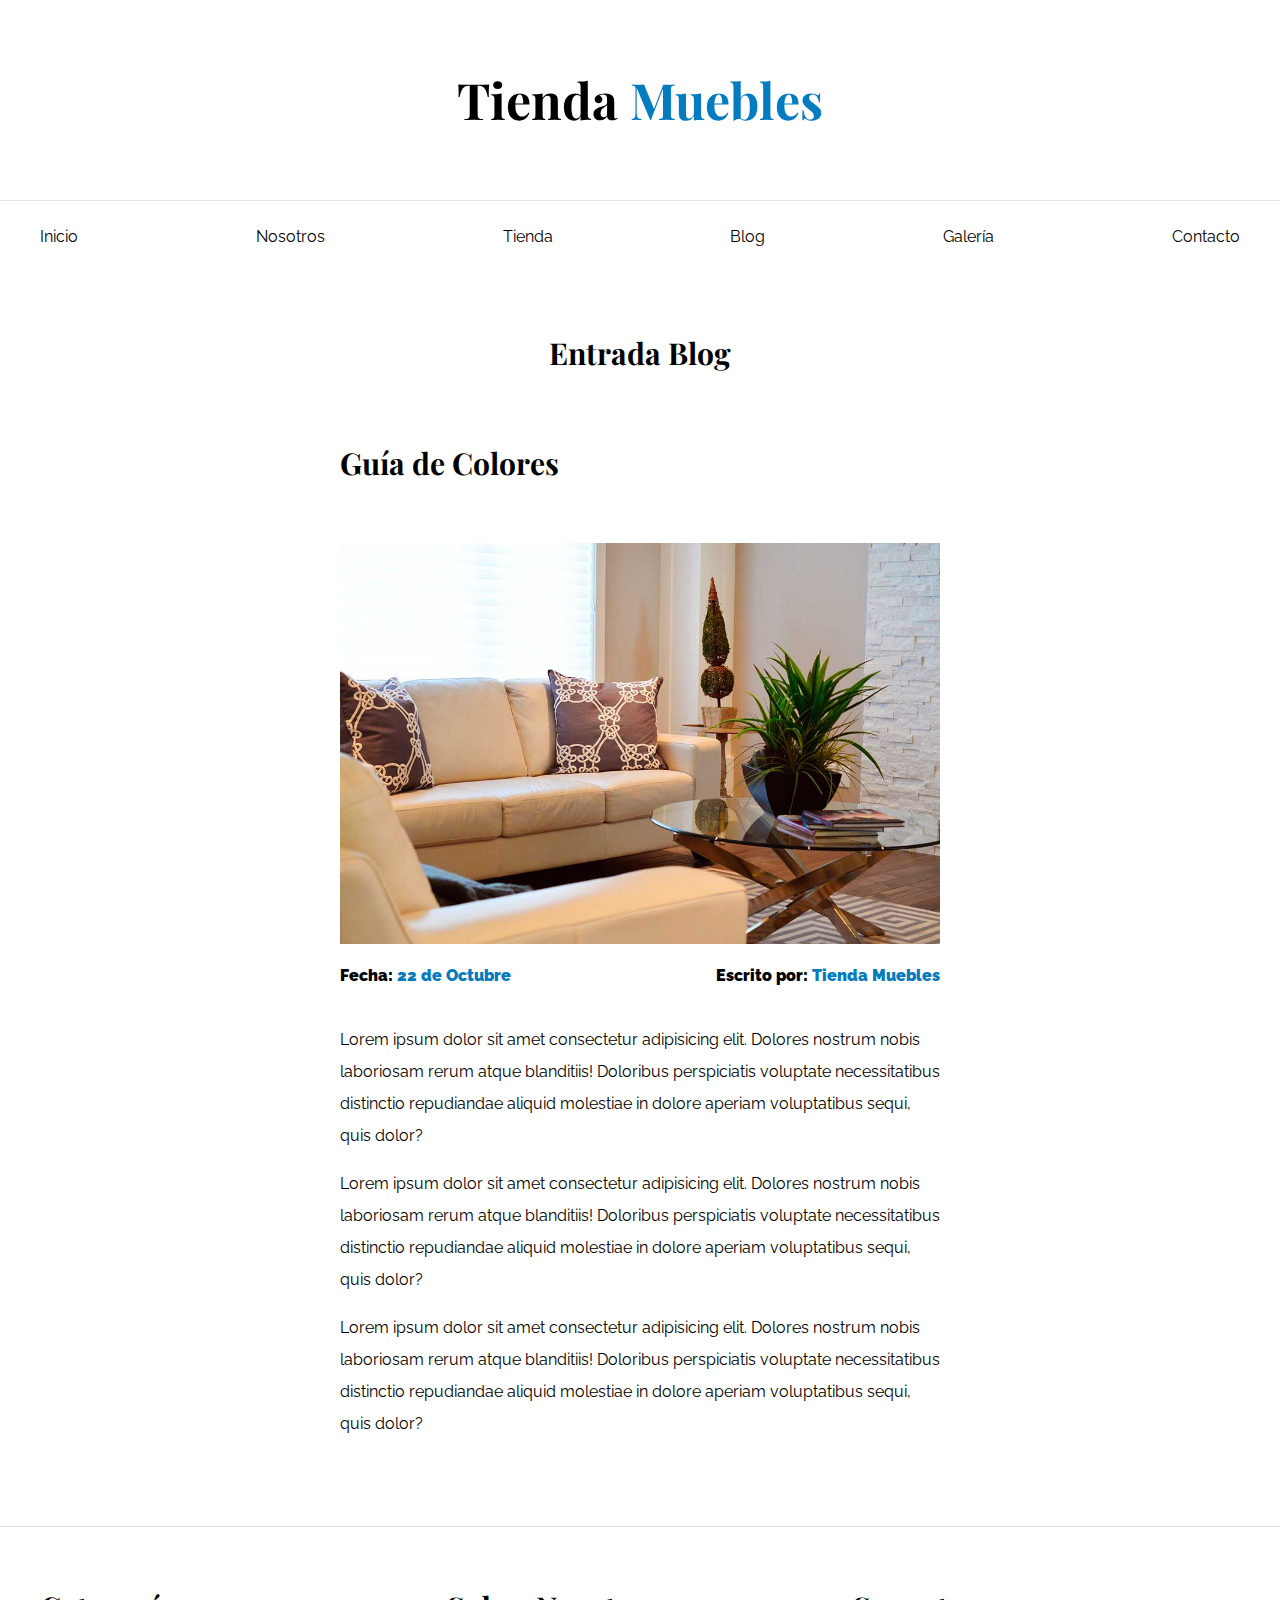
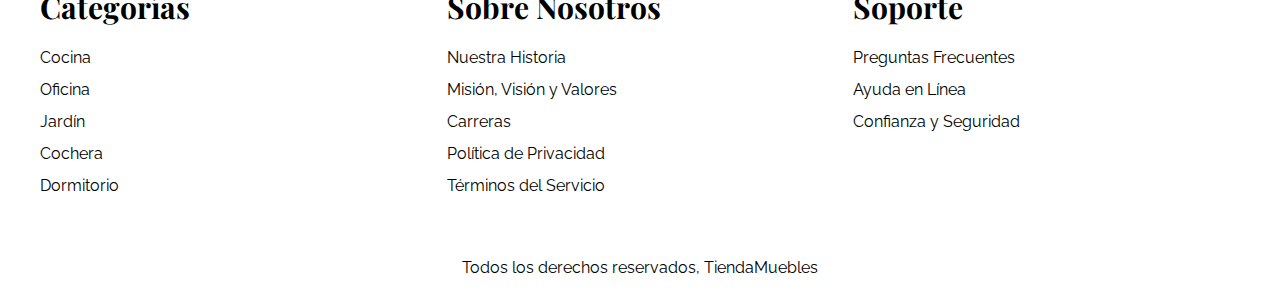
<file: entrada.html>
<!DOCTYPE html>
<html lang="en">
    <head>
        <meta charset="UTF-8" />
        <meta http-equiv="X-UA-Compatible" content="IE=edge" />
        <meta name="viewport" content="width=device-width, initial-scale=1.0" />
        <title>Ecommerce - Entrada</title>
        <link rel="stylesheet" href="css/normalize.css" />
        <link rel="preconnect" href="https://fonts.googleapis.com" />
        <link rel="preconnect" href="https://fonts.gstatic.com" crossorigin />
        <link
            href="https://fonts.googleapis.com/css2?family=Playfair+Display:wght@700&family=Raleway:wght@400;700;900&display=swap"
            rel="stylesheet"
        />
        <link rel="stylesheet" href="css/styles.css" />
    </head>
    <body>
        <header>
            <h1 class="nombre-sitio">Tienda <span>Muebles</span></h1>
        </header>

        <div class="contenedor-navegacion"></div>
        <nav class="nav-principal contenedor">
            <a href="index.html">Inicio</a>
            <a href="nosotros.html">Nosotros</a>
            <a href="tienda.html">Tienda</a>
            <a href="blog.html">Blog</a>
            <a href="galeria.html">Galería</a>
            <a href="contacto.html">Contacto</a>
        </nav>

        <main class="contenido-principal contenedor">
            <h2 class="text-center">Entrada Blog</h2>
            <article class="entrada contenido-entrada-blog">
                <h2>Guía de Colores</h2>

                <div class="imagen">
                    <img src="img/nosotros.jpg" alt="imagen blog" />
                </div>

                <div class="entrada-meta">
                    <p>Fecha: <span>22 de Octubre</span></p>
                    <p>Escrito por: <span>Tienda Muebles</span></p>
                </div>

                <div class="entrada-blog">
                    <p>
                        Lorem ipsum dolor sit amet consectetur
                        adipisicing elit. Dolores nostrum nobis
                        laboriosam rerum atque blanditiis! Doloribus
                        perspiciatis voluptate necessitatibus distinctio
                        repudiandae aliquid molestiae in dolore aperiam
                        voluptatibus sequi, quis dolor?
                    </p>
                    <p>
                        Lorem ipsum dolor sit amet consectetur
                        adipisicing elit. Dolores nostrum nobis
                        laboriosam rerum atque blanditiis! Doloribus
                        perspiciatis voluptate necessitatibus distinctio
                        repudiandae aliquid molestiae in dolore aperiam
                        voluptatibus sequi, quis dolor?
                    </p>
                    <p>
                        Lorem ipsum dolor sit amet consectetur
                        adipisicing elit. Dolores nostrum nobis
                        laboriosam rerum atque blanditiis! Doloribus
                        perspiciatis voluptate necessitatibus distinctio
                        repudiandae aliquid molestiae in dolore aperiam
                        voluptatibus sequi, quis dolor?
                    </p>
                </div>
            </article>
        </main>

        <footer class="site-footer">
            <div class="contenedor grid-footer">
                <div>
                    <h3>Categorías</h3>
                    <nav class="footer-menu">
                        <a href="#">Cocina</a>
                        <a href="#">Oficina</a>
                        <a href="#">Jardín</a>
                        <a href="#">Cochera</a>
                        <a href="#">Dormitorio</a>
                    </nav>
                </div>
                <div>
                    <h3>Sobre Nosotros</h3>
                    <nav class="footer-menu">
                        <a href="#">Nuestra Historia</a>
                        <a href="#">Misión, Visión y Valores</a>
                        <a href="#">Carreras</a>
                        <a href="#">Política de Privacidad</a>
                        <a href="#">Términos del Servicio</a>
                    </nav>
                </div>
                <div>
                    <h3>Soporte</h3>
                    <nav class="footer-menu">
                        <a href="#">Preguntas Frecuentes</a>
                        <a href="#">Ayuda en Línea</a>
                        <a href="#">Confianza y Seguridad</a>
                    </nav>
                </div>
            </div>
            <p class="copyright">
                Todos los derechos reservados, TiendaMuebles
            </p>
        </footer>
    </body>
</html>
</file>
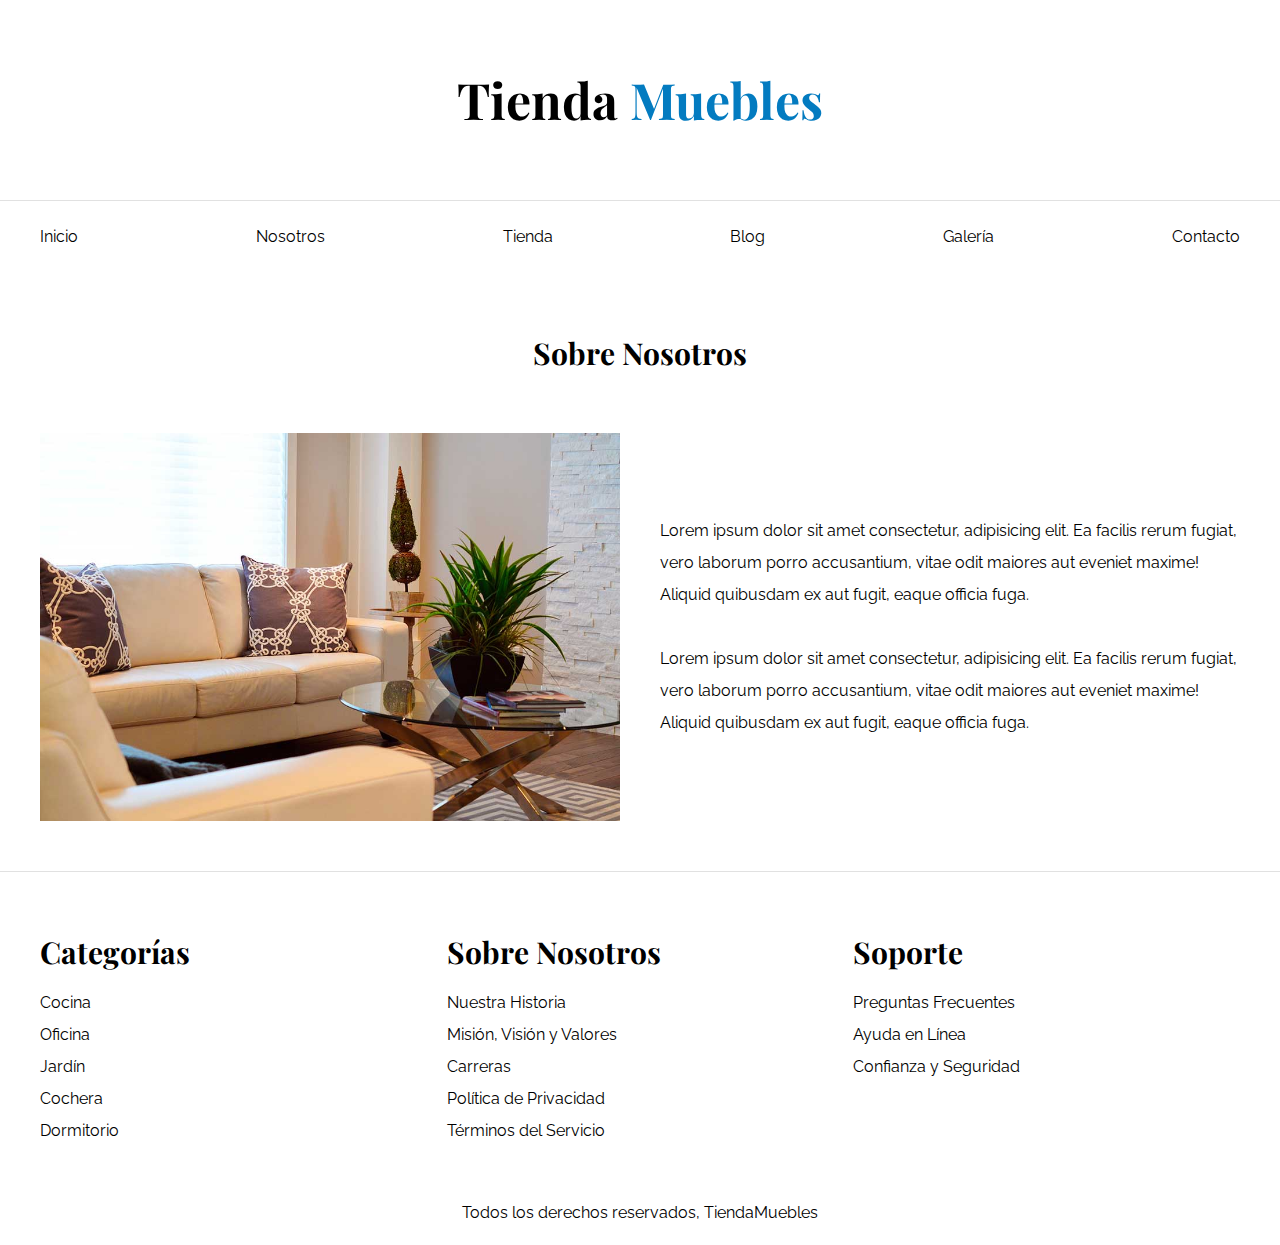
<file: nosotros.html>
<!DOCTYPE html>
<html lang="en">
    <head>
        <meta charset="UTF-8" />
        <meta http-equiv="X-UA-Compatible" content="IE=edge" />
        <meta name="viewport" content="width=device-width, initial-scale=1.0" />
        <title>Ecommerce - Nosotros</title>
        <link rel="stylesheet" href="css/normalize.css" />
        <link rel="preconnect" href="https://fonts.googleapis.com" />
        <link rel="preconnect" href="https://fonts.gstatic.com" crossorigin />
        <link
            href="https://fonts.googleapis.com/css2?family=Playfair+Display:wght@700&family=Raleway:wght@400;700;900&display=swap"
            rel="stylesheet"
        />
        <link rel="stylesheet" href="css/styles.css" />
    </head>
    <body>
        <header>
            <h1 class="nombre-sitio">Tienda <span>Muebles</span></h1>
        </header>

        <div class="contenedor-navegacion"></div>
        <nav class="nav-principal contenedor">
            <a href="index.html">Inicio</a>
            <a href="nosotros.html">Nosotros</a>
            <a href="tienda.html">Tienda</a>
            <a href="blog.html">Blog</a>
            <a href="galeria.html">Galería</a>
            <a href="contacto.html">Contacto</a>
        </nav>

        <main class="contenido-principal contenedor">
            <h2 class="text-center">Sobre Nosotros</h2>

            <div class="contenido-nosotros">
                <div class="imagen">
                    <img src="img/nosotros.jpg" alt="Imagen nosotros" />
                </div>
                <div class="informacion-nosotros">
                    <p>
                        Lorem ipsum dolor sit amet consectetur, adipisicing
                        elit. Ea facilis rerum fugiat, vero laborum porro
                        accusantium, vitae odit maiores aut eveniet maxime!
                        Aliquid quibusdam ex aut fugit, eaque officia fuga.
                    </p>
                    <p>
                        Lorem ipsum dolor sit amet consectetur, adipisicing
                        elit. Ea facilis rerum fugiat, vero laborum porro
                        accusantium, vitae odit maiores aut eveniet maxime!
                        Aliquid quibusdam ex aut fugit, eaque officia fuga.
                    </p>
                </div>
            </div>
        </main>

        <footer class="site-footer">
            <div class="contenedor grid-footer">
                <div>
                    <h3>Categorías</h3>
                    <nav class="footer-menu">
                        <a href="#">Cocina</a>
                        <a href="#">Oficina</a>
                        <a href="#">Jardín</a>
                        <a href="#">Cochera</a>
                        <a href="#">Dormitorio</a>
                    </nav>
                </div>
                <div>
                    <h3>Sobre Nosotros</h3>
                    <nav class="footer-menu">
                        <a href="#">Nuestra Historia</a>
                        <a href="#">Misión, Visión y Valores</a>
                        <a href="#">Carreras</a>
                        <a href="#">Política de Privacidad</a>
                        <a href="#">Términos del Servicio</a>
                    </nav>
                </div>
                <div>
                    <h3>Soporte</h3>
                    <nav class="footer-menu">
                        <a href="#">Preguntas Frecuentes</a>
                        <a href="#">Ayuda en Línea</a>
                        <a href="#">Confianza y Seguridad</a>
                    </nav>
                </div>
            </div>
            <p class="copyright">
                Todos los derechos reservados, TiendaMuebles
            </p>
        </footer>
    </body>
</html>
</file>
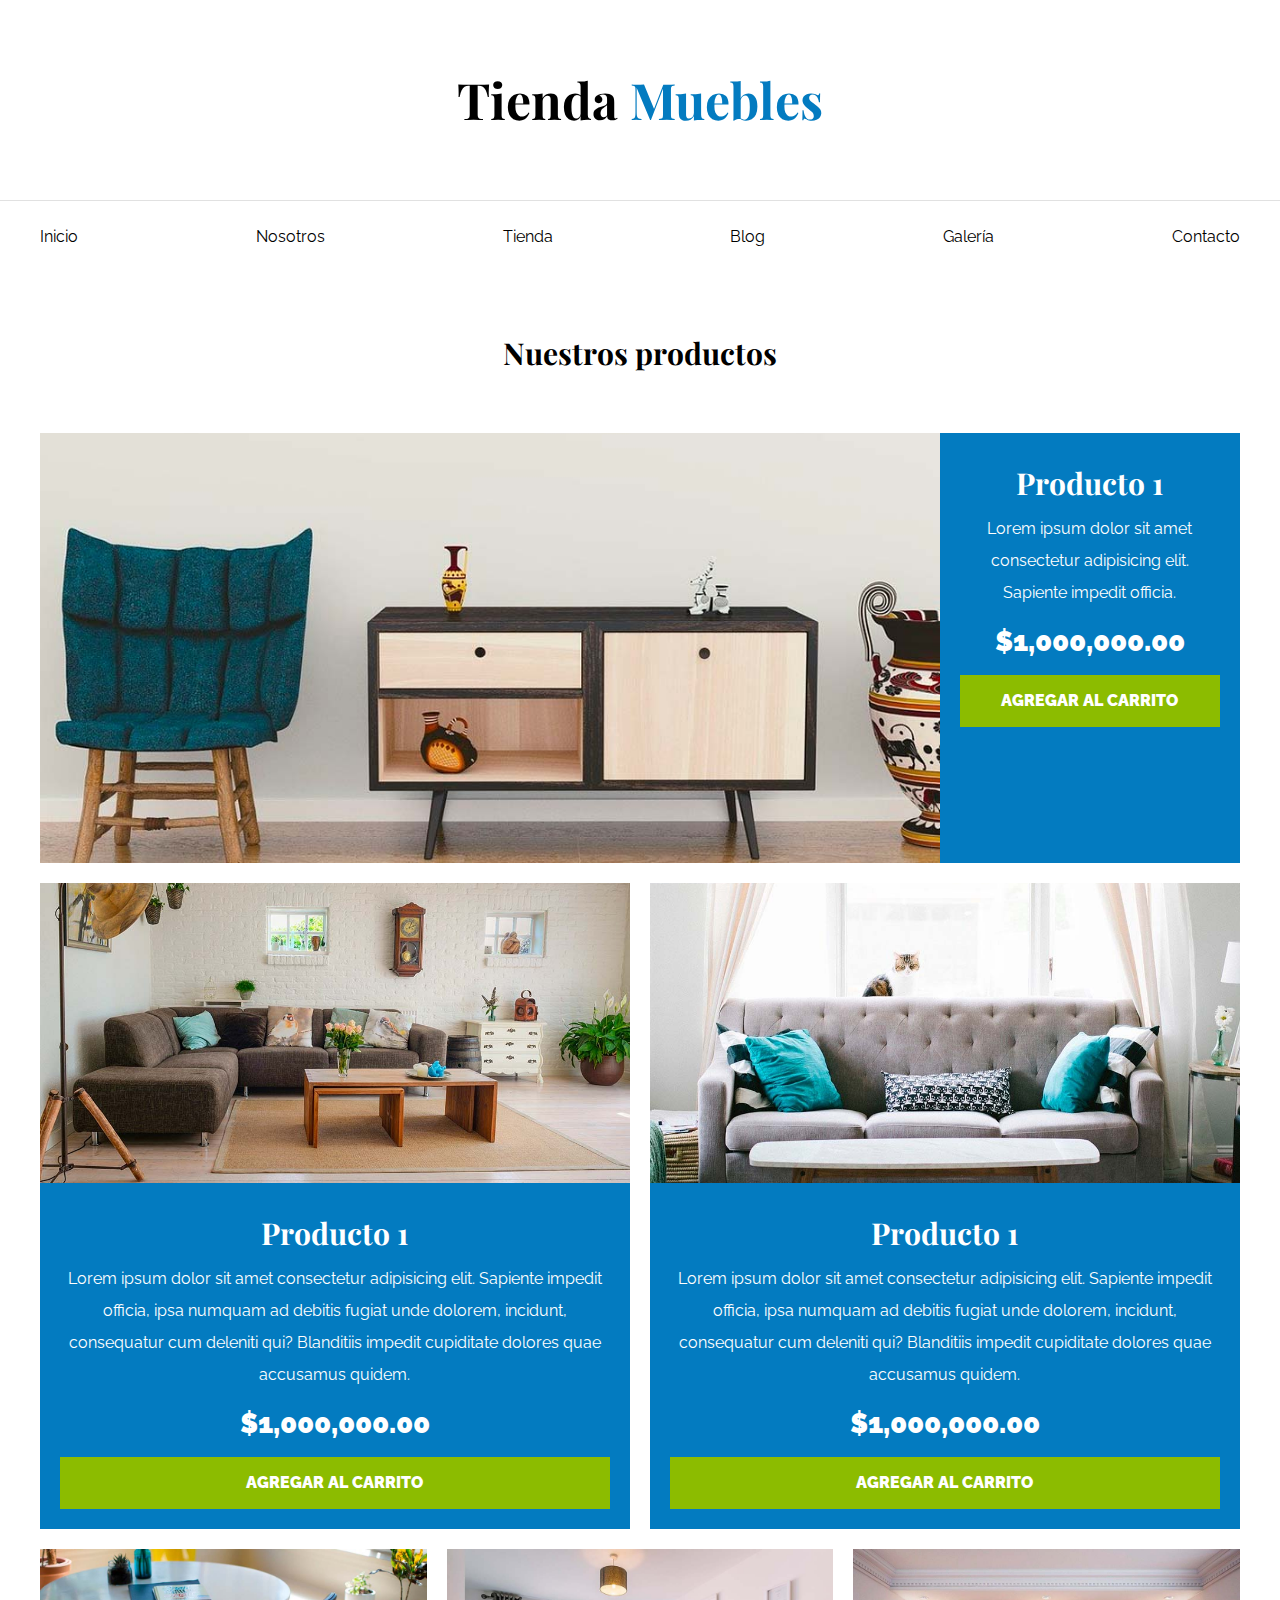
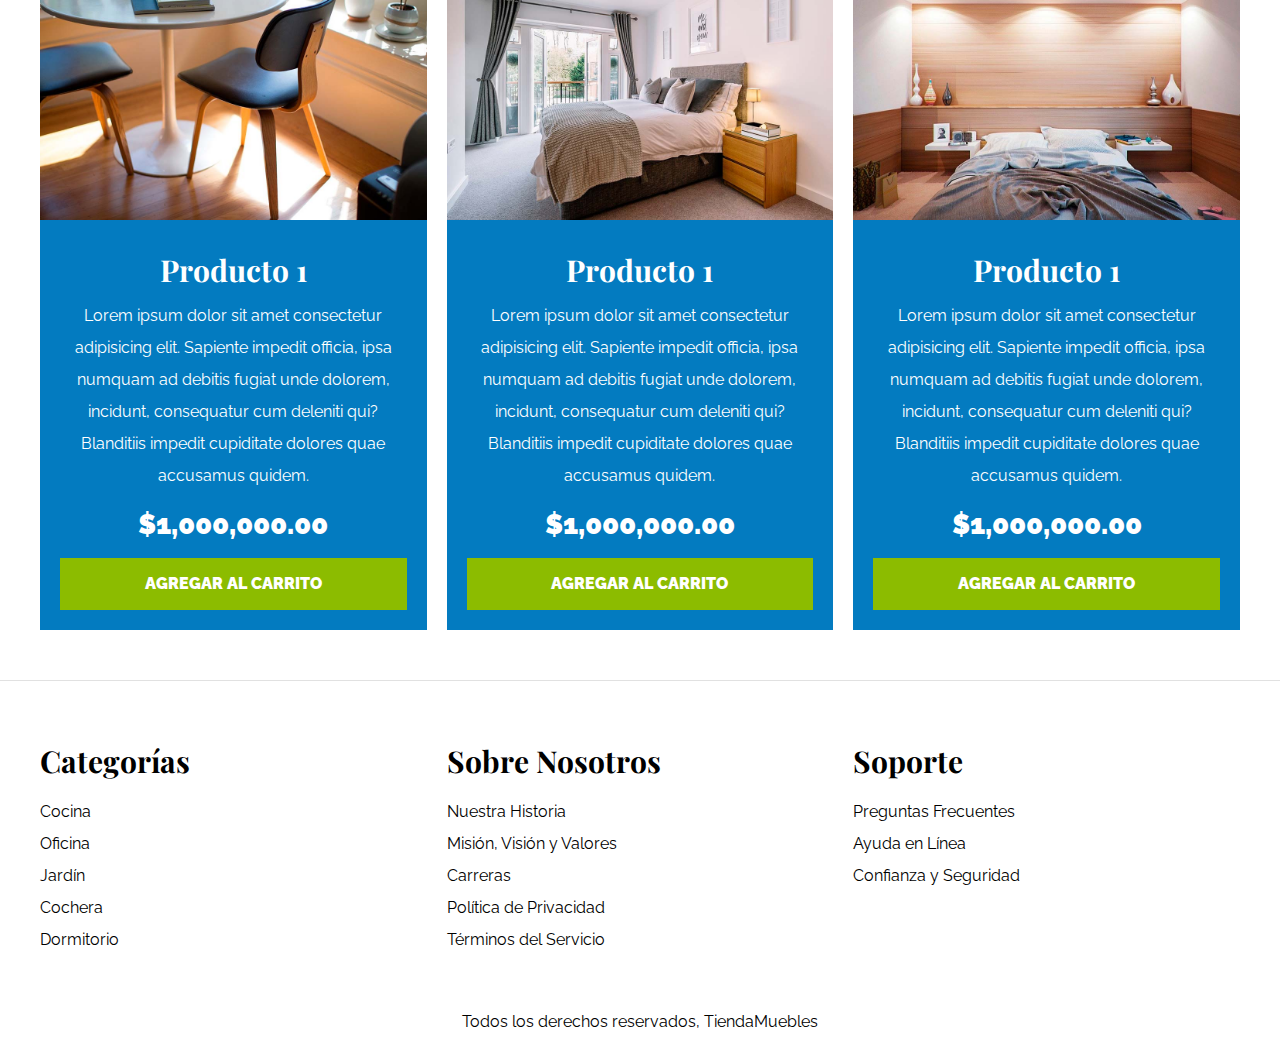
<file: tienda.html>
<!DOCTYPE html>
<html lang="en">
    <head>
        <meta charset="UTF-8" />
        <meta http-equiv="X-UA-Compatible" content="IE=edge" />
        <meta name="viewport" content="width=device-width, initial-scale=1.0" />
        <title>Ecommerce - Tienda</title>
        <link rel="stylesheet" href="css/normalize.css" />
        <link rel="preconnect" href="https://fonts.googleapis.com" />
        <link rel="preconnect" href="https://fonts.gstatic.com" crossorigin />
        <link
            href="https://fonts.googleapis.com/css2?family=Playfair+Display:wght@700&family=Raleway:wght@400;700;900&display=swap"
            rel="stylesheet"
        />
        <link rel="stylesheet" href="css/styles.css" />
    </head>
    <body>
        <header>
            <h1 class="nombre-sitio">Tienda <span>Muebles</span></h1>
        </header>

        <div class="contenedor-navegacion"></div>
        <nav class="nav-principal contenedor">
            <a href="index.html">Inicio</a>
            <a href="nosotros.html">Nosotros</a>
            <a href="tienda.html">Tienda</a>
            <a href="blog.html">Blog</a>
            <a href="galeria.html">Galería</a>
            <a href="contacto.html">Contacto</a>
        </nav>

        <main class="contenido-principal contenedor">
            <h2 class="text-center">Nuestros productos</h2>
            <div class="listado-productos">
                <div class="producto">
                    <img src="img/producto1.jpg" alt="" />

                    <div class="texto-producto">
                        <h3>Producto 1</h3>
                        <p>
                            Lorem ipsum dolor sit amet consectetur adipisicing
                            elit. Sapiente impedit officia.
                        </p>
                        <p class="precio">$1,000,000.00</p>
                        <a class="btn" href="#">Agregar al Carrito</a>
                    </div>
                </div><!-- Producto -->
                <div class="producto">
                    <img src="img/producto2.jpg" alt="" />

                    <div class="texto-producto">
                        <h3>Producto 1</h3>
                        <p>
                            Lorem ipsum dolor sit amet consectetur adipisicing
                            elit. Sapiente impedit officia, ipsa numquam ad
                            debitis fugiat unde dolorem, incidunt, consequatur
                            cum deleniti qui? Blanditiis impedit cupiditate
                            dolores quae accusamus quidem.
                        </p>
                        <p class="precio">$1,000,000.00</p>
                        <a class="btn" href="#">Agregar al Carrito</a>
                    </div>
                </div><!-- Producto -->
                <div class="producto">
                    <img src="img/producto3.jpg" alt="" />

                    <div class="texto-producto">
                        <h3>Producto 1</h3>
                        <p>
                            Lorem ipsum dolor sit amet consectetur adipisicing
                            elit. Sapiente impedit officia, ipsa numquam ad
                            debitis fugiat unde dolorem, incidunt, consequatur
                            cum deleniti qui? Blanditiis impedit cupiditate
                            dolores quae accusamus quidem.
                        </p>
                        <p class="precio">$1,000,000.00</p>
                        <a class="btn" href="#">Agregar al Carrito</a>
                    </div>
                </div><!-- Producto -->
                <div class="producto">
                    <img src="img/producto4.jpg" alt="" />

                    <div class="texto-producto">
                        <h3>Producto 1</h3>
                        <p>
                            Lorem ipsum dolor sit amet consectetur adipisicing
                            elit. Sapiente impedit officia, ipsa numquam ad
                            debitis fugiat unde dolorem, incidunt, consequatur
                            cum deleniti qui? Blanditiis impedit cupiditate
                            dolores quae accusamus quidem.
                        </p>
                        <p class="precio">$1,000,000.00</p>
                        <a class="btn" href="#">Agregar al Carrito</a>
                    </div>
                </div><!-- Producto -->
                <div class="producto">
                    <img src="img/producto5.jpg" alt="" />

                    <div class="texto-producto">
                        <h3>Producto 1</h3>
                        <p>
                            Lorem ipsum dolor sit amet consectetur adipisicing
                            elit. Sapiente impedit officia, ipsa numquam ad
                            debitis fugiat unde dolorem, incidunt, consequatur
                            cum deleniti qui? Blanditiis impedit cupiditate
                            dolores quae accusamus quidem.
                        </p>
                        <p class="precio">$1,000,000.00</p>
                        <a class="btn" href="#">Agregar al Carrito</a>
                    </div>
                </div><!-- Producto -->
                <div class="producto">
                    <img src="img/producto6.jpg" alt="" />

                    <div class="texto-producto">
                        <h3>Producto 1</h3>
                        <p>
                            Lorem ipsum dolor sit amet consectetur adipisicing
                            elit. Sapiente impedit officia, ipsa numquam ad
                            debitis fugiat unde dolorem, incidunt, consequatur
                            cum deleniti qui? Blanditiis impedit cupiditate
                            dolores quae accusamus quidem.
                        </p>
                        <p class="precio">$1,000,000.00</p>
                        <a class="btn" href="#">Agregar al Carrito</a>
                    </div>
                </div><!-- Producto -->
            </div>
            <!-- Fin Listado de productos -->
        </main>

        <footer class="site-footer">
            <div class="contenedor grid-footer">
                <div>
                    <h3>Categorías</h3>
                    <nav class="footer-menu">
                        <a href="#">Cocina</a>
                        <a href="#">Oficina</a>
                        <a href="#">Jardín</a>
                        <a href="#">Cochera</a>
                        <a href="#">Dormitorio</a>
                    </nav>
                </div>
                <div>
                    <h3>Sobre Nosotros</h3>
                    <nav class="footer-menu">
                        <a href="#">Nuestra Historia</a>
                        <a href="#">Misión, Visión y Valores</a>
                        <a href="#">Carreras</a>
                        <a href="#">Política de Privacidad</a>
                        <a href="#">Términos del Servicio</a>
                    </nav>
                </div>
                <div>
                    <h3>Soporte</h3>
                    <nav class="footer-menu">
                        <a href="#">Preguntas Frecuentes</a>
                        <a href="#">Ayuda en Línea</a>
                        <a href="#">Confianza y Seguridad</a>
                    </nav>
                </div>
            </div>
            <p class="copyright">Todos los derechos reservados, TiendaMuebles</p>
        </footer>
    </body>
</html>
</file>
<file: css/styles.css>
html {
    box-sizing: border-box;
    font-size: 62.5%;
    /* 1rem = 10px */
}

*,
*:before,
*:after {
    box-sizing: inherit;
}

body {
    font-family: 'Raleway', sans-serif;
    font-size: 1.6rem;
    line-height: 2;
}

/* Globales */
h1,
h2,
h3 {
    font-family: 'Playfair Display', serif;
    margin: 0 0 5rem 0;
}

h1 {
    font-size: 5rem;
}

h2 {
    font-size: 3rem;
}

h3 {
    font-size: 3rem;
}

a {
    text-decoration: none;
    color: #000;
}

.contenedor {
    max-width: 120rem;
    margin: 0 auto;
    margin-inline: auto;
}

img {
    width: 100%;
    display: block;
}

/* Utilidades */
.text-center {
    text-align: center;
}

.max-width-30 {
    max-width: 30rem;
}

/* Header y Navegación */
.nombre-sitio {
    margin: 5rem 0;
    text-align: center;
}

.nombre-sitio span {
    color: #037bc0;
}

.contenedor-navegacion {
    border-top: 0.1rem solid #e1e1e1;
}

.nav-principal {
    padding: 2rem 0;
    display: flex;
    justify-content: space-between;
}

.hero {
    background-image: url(../img/principal.jpg);
    height: 55rem;
    background-repeat: no-repeat;
    background-position: center center;
    background-size: cover;
}

/* Categorías */
.categorias {
    padding-top: 5rem;
}

.categoria a {
    text-align: center;
    display: block;
    padding: 2rem;
    font-size: 2rem;
}

.categoria a:hover {
    background-color: #037bc0;
    color: #fff;
    border-bottom-right-radius: 1rem;
    border-bottom-left-radius: 1rem;
}

.listado-categorias {
    display: grid;
    grid-template-columns: 1fr 1fr 1fr;
    gap: 2rem;
}

/* Bloque Nosotros */
.sobre-nosotros {
    background-image: linear-gradient(to right, transparent 50%, #037bc0 50%, #037bc0 100%), url(../img/nosotros.jpg);
    padding: 10rem 0;
    background-position: left center;
    background-repeat: no-repeat;
    background-size: 100%, 120rem;
    margin-top: 8rem;
}

.sobre-nosotros-grid {
    display: flex;
    justify-content: flex-end;
}

.texto-nosotros {
    flex-basis: 50%;
    padding-left: 10rem;
    color: #fff;
}

/* Productos */
.contenido-principal {
    padding-top: 5rem;
}

.listado-productos {
    display: grid;
    grid-template-columns: repeat(6, 1fr);
    gap: 2rem;
}

.producto:nth-child(1) {
    grid-column: 1/7;
    display: grid;
    grid-template-columns: 3fr 1fr;
}

.producto:nth-child(1) img {
    height: 43rem;
    object-fit: cover;
}

.producto:nth-child(2) {
    grid-column: 1/4;
}

.producto:nth-child(3) {
    grid-column: 4/7;
}

.producto:nth-child(2) img,
.producto:nth-child(3) img {
    height: 30rem;
    object-fit: cover;
}

.producto:nth-child(4) {
    grid-column: 1/3;
}

.producto:nth-child(5) {
    grid-column: 3/5;
}

.producto:nth-child(6) {
    grid-column: 5/7;
}

.producto {
    background-color: #037bc0;
}

.texto-producto {
    text-align: center;
    color: #fff;
    padding: 2rem;
}

.texto-producto h3 {
    margin: 0;
}

.texto-producto p {
    margin: 0 0 .5rem 0;
}

.texto-producto .precio {
    font-size: 2.8rem;
    font-weight: 900;
}

.btn {
    background-color: #8cbc00;
    display: block;
    color: #fff;
    text-transform: uppercase;
    font-weight: 900;
    padding: 1rem;
    transition: background-color .3s ease-out;
    border: none;
}

.btn:hover {
    background-color: #769c02;
    cursor: pointer;
}

/* Footer */
.site-footer {
    border-top: 1px solid #e1e1e1;
    margin-top: 5rem;
    padding-top: 5rem;
}

.site-footer h3 {
    margin-bottom: .5rem;
}

.grid-footer {
    display: grid;
    grid-template-columns: repeat(3, 1fr);
    gap: 2rem;
}

.footer-menu a {
    display: block;
}

.copyright {
    text-align: center;
    margin-top: 5rem;
}

/** Nosotros **/
.contenido-nosotros {
    display: grid;
    grid-template-columns: 1fr 2fr;
    grid-template-columns: repeat(auto-fit, minmax(40rem, 1fr));
    gap: 4rem;
}

.informacion-nosotros {
    display: flex;
    flex-direction: column;
    justify-content: center;
}

/** Blog **/
.contenedor-blog {
    display: grid;
    grid-template-columns: 2fr 1fr;
    gap: 4rem;
}

.entrada {
    border-bottom: 1px #e1e1e1 solid;
    margin-bottom: 4rem;
    padding-bottom: 2rem;
}

.entrada:last-child {
    border-bottom: none;
}

.entrada-meta {
    display: flex;
    justify-content: space-between;
}

.entrada-meta p {
    font-weight: 900;
}

.entrada-meta span {
    color: #037bc0;
}

.contenido-entrada-blog {
    width: 60rem;
    margin: 0 auto;
}

/** Galeria **/
.galeria {
    list-style: none;
    padding: 0;
    margin: 0;
    display: grid;
    grid-template-columns: repeat(3, 1fr);
    gap: 2rem;
}

.galeria img {
    height: 40rem;
    width: 40rem;
    object-fit: cover;
}

/** Contacto **/
.formulario {
    max-width: 60rem;
    margin: 0 auto;
}

.formulario fieldset {
    border: 1px solid #000;
    margin-bottom: 2rem;
}

.formulario legend {
    background-color: #005485;
    width: 100%;
    color: #fff;
    text-align: center;
    text-transform: uppercase;
    font-weight: 900;
    padding: 0.8rem;
    margin-bottom: 3rem;
}

.campo {
    display: flex;
    margin-bottom: 2rem;
}

.campo label {
    flex-basis: 10rem;
}

.campo input:not([type="radio"]),
.campo textarea,
.campo select {
    flex: 1;
    border: 1px solid #e1e1e1;
    padding: 1rem;
}
</file>
